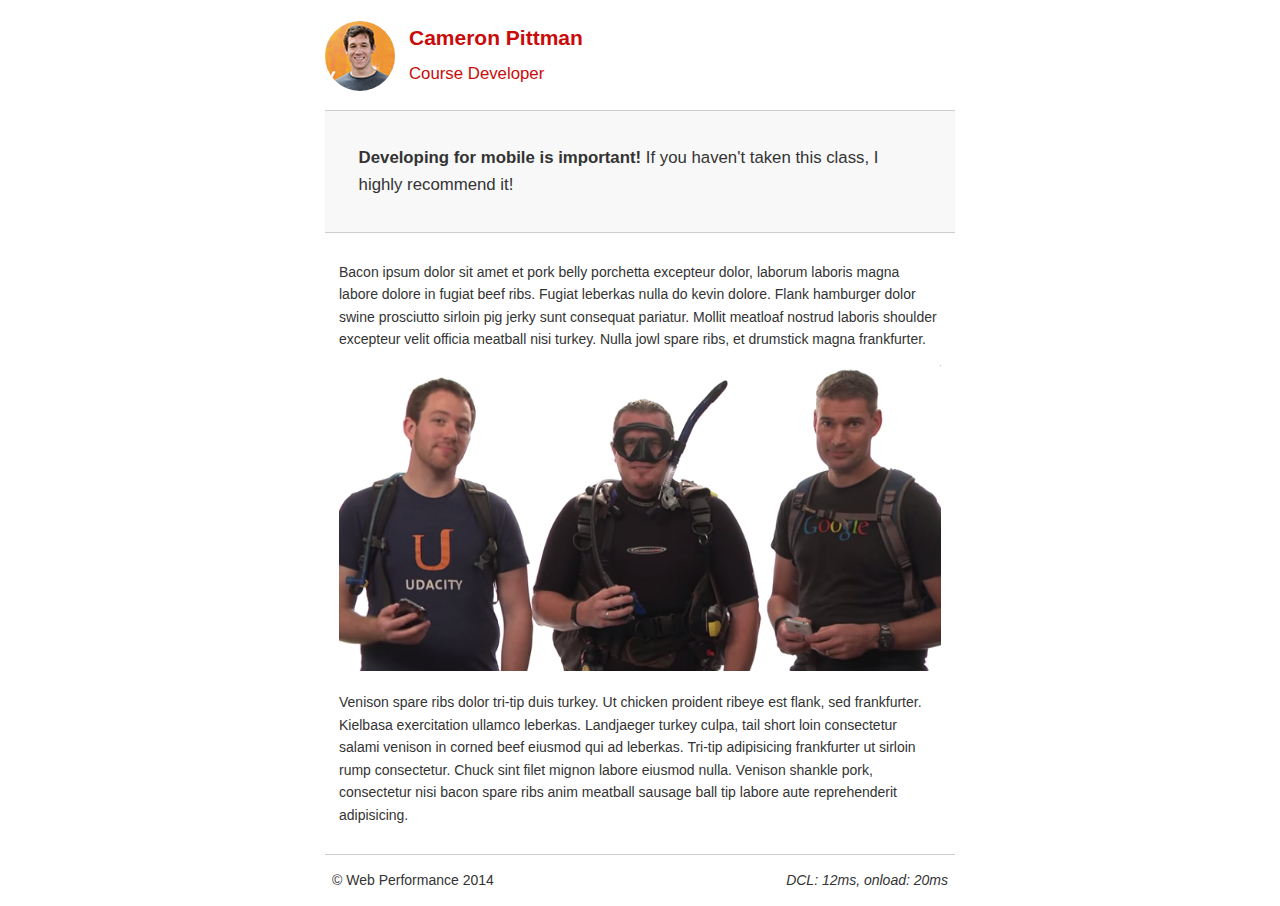
<file: project-mobile.html>
<!DOCTYPE html>
<html lang="en">
  <head>
    <meta charset="utf-8">
    <meta name="viewport" content="width=device-width, initial-scale=1">
    <meta name="description" content=" FILL ME IN ">
    <meta name="author" content=" FILL ME IN ">
    <title>Cameron Pitman: Portfolio</title>

    <!-- Hmm, what is the impact of web fonts on speed? Measure it... -->
    <!-- <link href="//fonts.googleapis.com/css?family=Open+Sans:400,700" rel="stylesheet"> -->

    <link href="css/style.css" rel="stylesheet">
    <link href="css/print.css" rel="stylesheet">

    <script>
      (function(w,g){w['GoogleAnalyticsObject']=g;
      w[g]=w[g]||function(){(w[g].q=w[g].q||[]).push(arguments)};w[g].l=1*new Date();})(window,'ga');

      // TODO: replace with your Google Analytics profile ID.
      ga('create', 'UA-XXXX-Y');
      ga('send', 'pageview');
    </script>
    <script src="http://www.google-analytics.com/analytics.js"></script>
    <script async src="js/perfmatters.js"></script>
  </head>

  <body>
    <header>
      <a href="/"><img src="img/profilepic.jpg"></a>
      <p>Cameron Pittman<br><span>Course Developer</span></p>
    </header>

    <div class="container">
      <div class="hero">
        <strong>Developing for mobile is important!</strong> If you haven't taken this class, I highly recommend it!
      </div>

      <div class="content">
        
        <p>Bacon ipsum dolor sit amet et pork belly porchetta excepteur dolor, laborum laboris magna labore dolore in fugiat beef ribs. Fugiat leberkas nulla do kevin dolore. Flank hamburger dolor swine prosciutto sirloin pig jerky sunt consequat pariatur. Mollit meatloaf nostrud laboris shoulder excepteur velit officia meatball nisi turkey. Nulla jowl spare ribs, et drumstick magna frankfurter.</p>

        <img src="img/mobilewebdev.jpg">

        <p>Venison spare ribs dolor tri-tip duis turkey. Ut chicken proident ribeye est flank, sed frankfurter. Kielbasa exercitation ullamco leberkas. Landjaeger turkey culpa, tail short loin consectetur salami venison in corned beef eiusmod qui ad leberkas. Tri-tip adipisicing frankfurter ut sirloin rump consectetur. Chuck sint filet mignon labore eiusmod nulla. Venison shankle pork, consectetur nisi bacon spare ribs anim meatball sausage ball tip labore aute reprehenderit adipisicing.</p>

    </div>

    <footer>
      <p>&copy; Web Performance 2014 <span id="crp-stats"></span></p>
    </footer>
  </body>
</html>
</file>
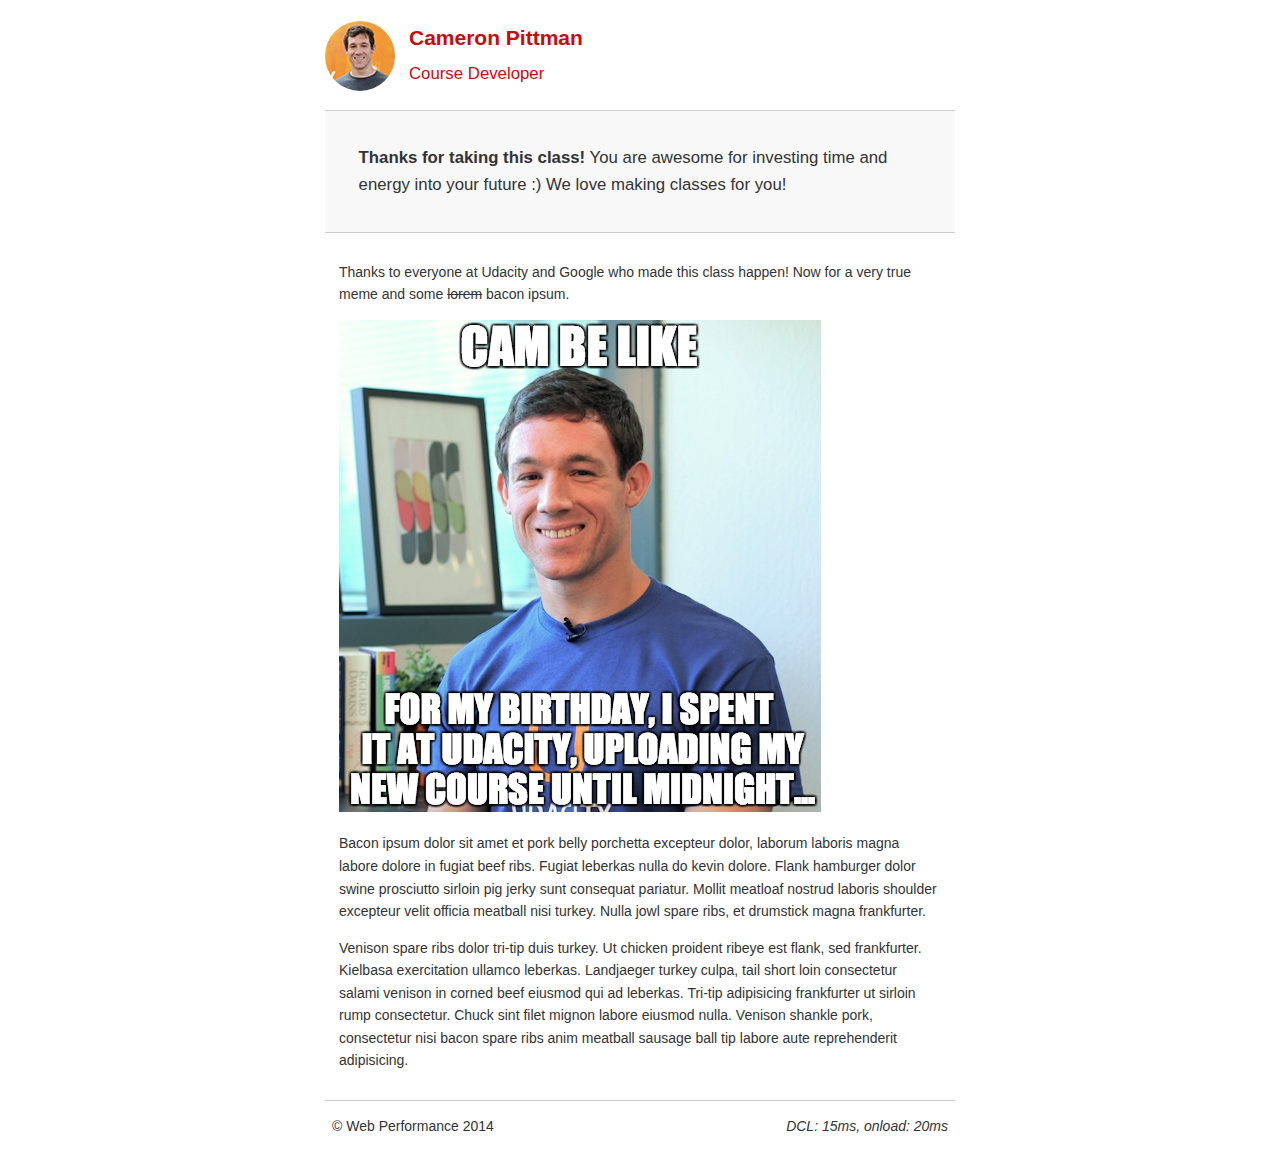
<file: project-webperf.html>
<!DOCTYPE html>
<html lang="en">
  <head>
    <meta charset="utf-8">
    <meta name="viewport" content="width=device-width, initial-scale=1">
    <meta name="description" content=" FILL ME IN ">
    <meta name="author" content=" FILL ME IN ">
    <title>Cameron Pitman: Portfolio</title>

    <!-- Hmm, what is the impact of web fonts on speed? Measure it... -->
    <!-- <link href="//fonts.googleapis.com/css?family=Open+Sans:400,700" rel="stylesheet"> -->

    <link href="css/style.css" rel="stylesheet">
    <link href="css/print.css" rel="stylesheet">

    <script>
      (function(w,g){w['GoogleAnalyticsObject']=g;
      w[g]=w[g]||function(){(w[g].q=w[g].q||[]).push(arguments)};w[g].l=1*new Date();})(window,'ga');

      // TODO: replace with your Google Analytics profile ID.
      ga('create', 'UA-XXXX-Y');
      ga('send', 'pageview');
    </script>
    <script src="http://www.google-analytics.com/analytics.js"></script>
    <script async src="js/perfmatters.js"></script>
  </head>

  <body>
    <header>
      <a href="/"><img src="img/profilepic.jpg"></a>
      <p>Cameron Pittman<br><span>Course Developer</span></p>
    </header>

    <div class="container">
      <div class="hero">
        <strong>Thanks for taking this class!</strong> You are awesome for investing time and energy into your future :) We love making classes for you!
      </div>

      <div class="content">
        
        <p>Thanks to everyone at Udacity and Google who made this class happen! Now for a very true meme and some <strike>lorem</strike> bacon ipsum.</p>

        <img src="img/cam_be_like.jpg">

        <p>Bacon ipsum dolor sit amet et pork belly porchetta excepteur dolor, laborum laboris magna labore dolore in fugiat beef ribs. Fugiat leberkas nulla do kevin dolore. Flank hamburger dolor swine prosciutto sirloin pig jerky sunt consequat pariatur. Mollit meatloaf nostrud laboris shoulder excepteur velit officia meatball nisi turkey. Nulla jowl spare ribs, et drumstick magna frankfurter.</p>

        <p>Venison spare ribs dolor tri-tip duis turkey. Ut chicken proident ribeye est flank, sed frankfurter. Kielbasa exercitation ullamco leberkas. Landjaeger turkey culpa, tail short loin consectetur salami venison in corned beef eiusmod qui ad leberkas. Tri-tip adipisicing frankfurter ut sirloin rump consectetur. Chuck sint filet mignon labore eiusmod nulla. Venison shankle pork, consectetur nisi bacon spare ribs anim meatball sausage ball tip labore aute reprehenderit adipisicing.</p>

    </div>

    <footer>
      <p>&copy; Web Performance 2014 <span id="crp-stats"></span></p>
    </footer>
  </body>
</html>
</file>
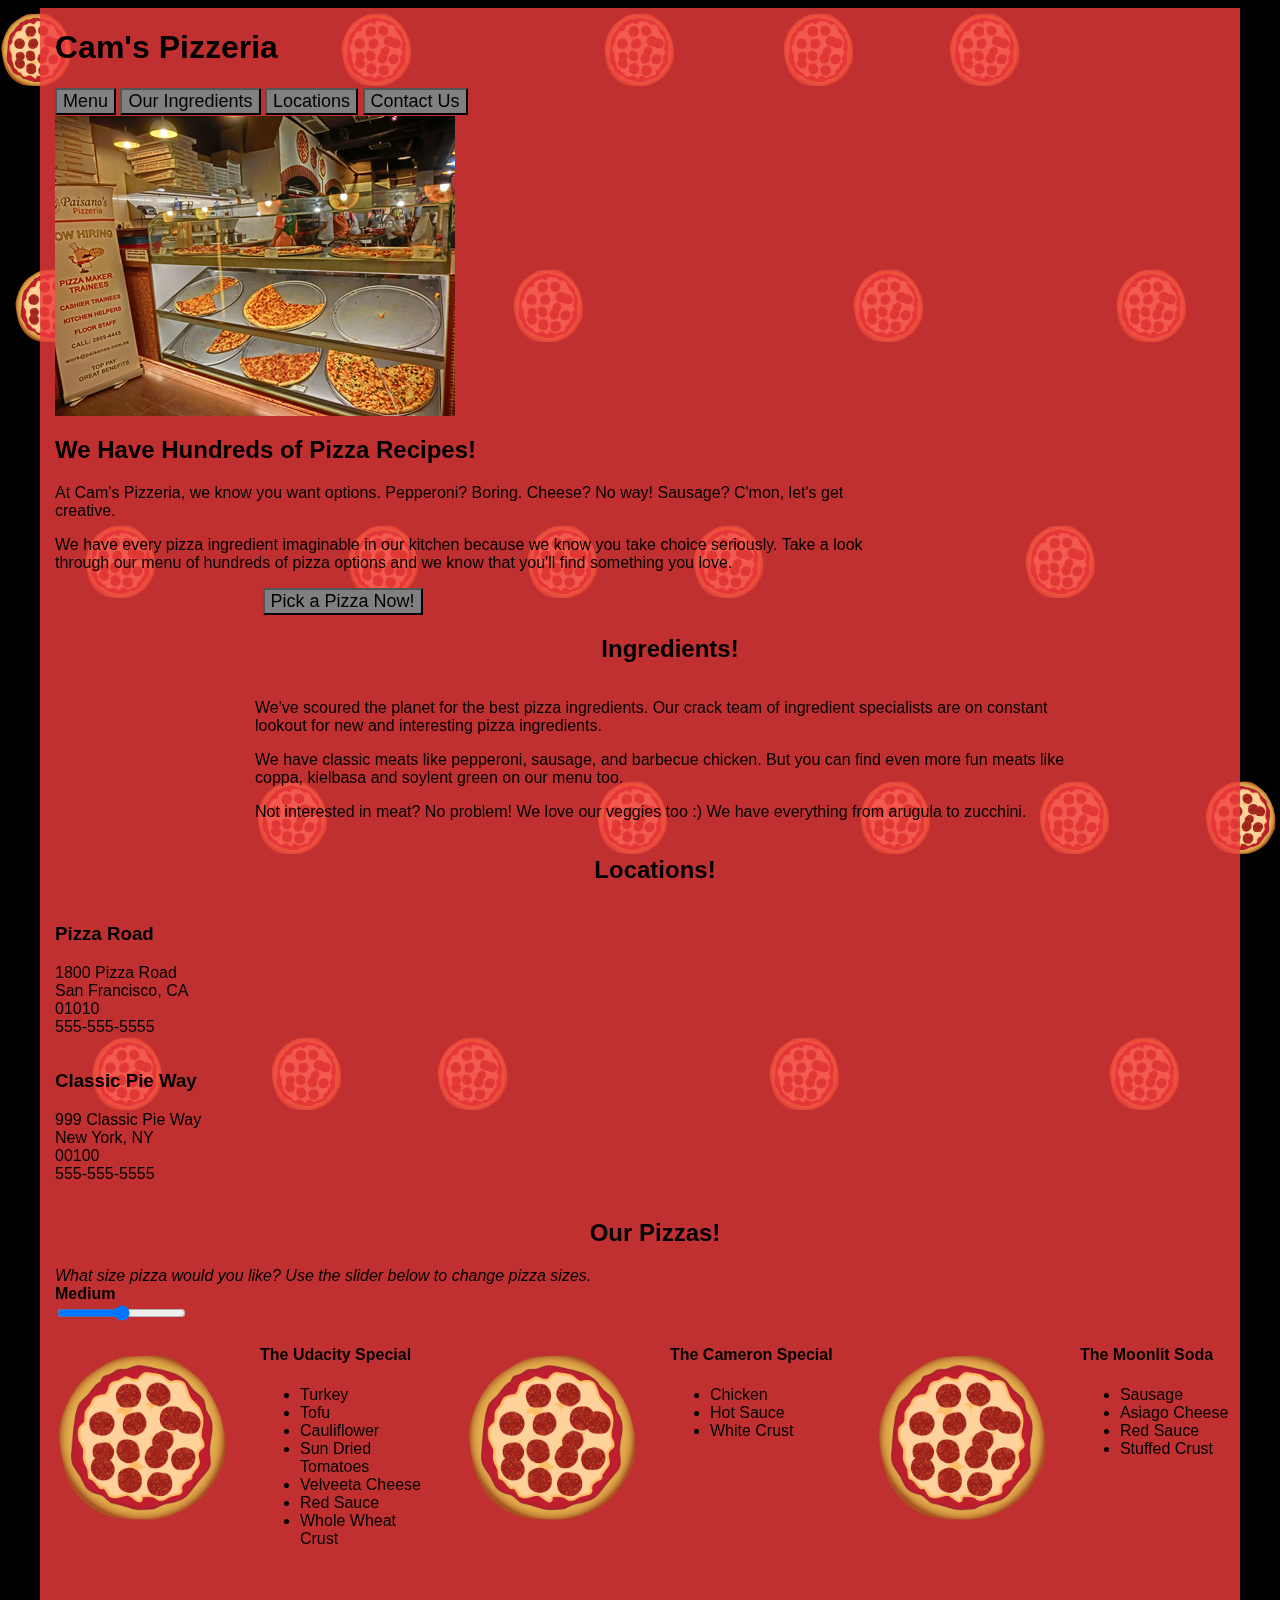
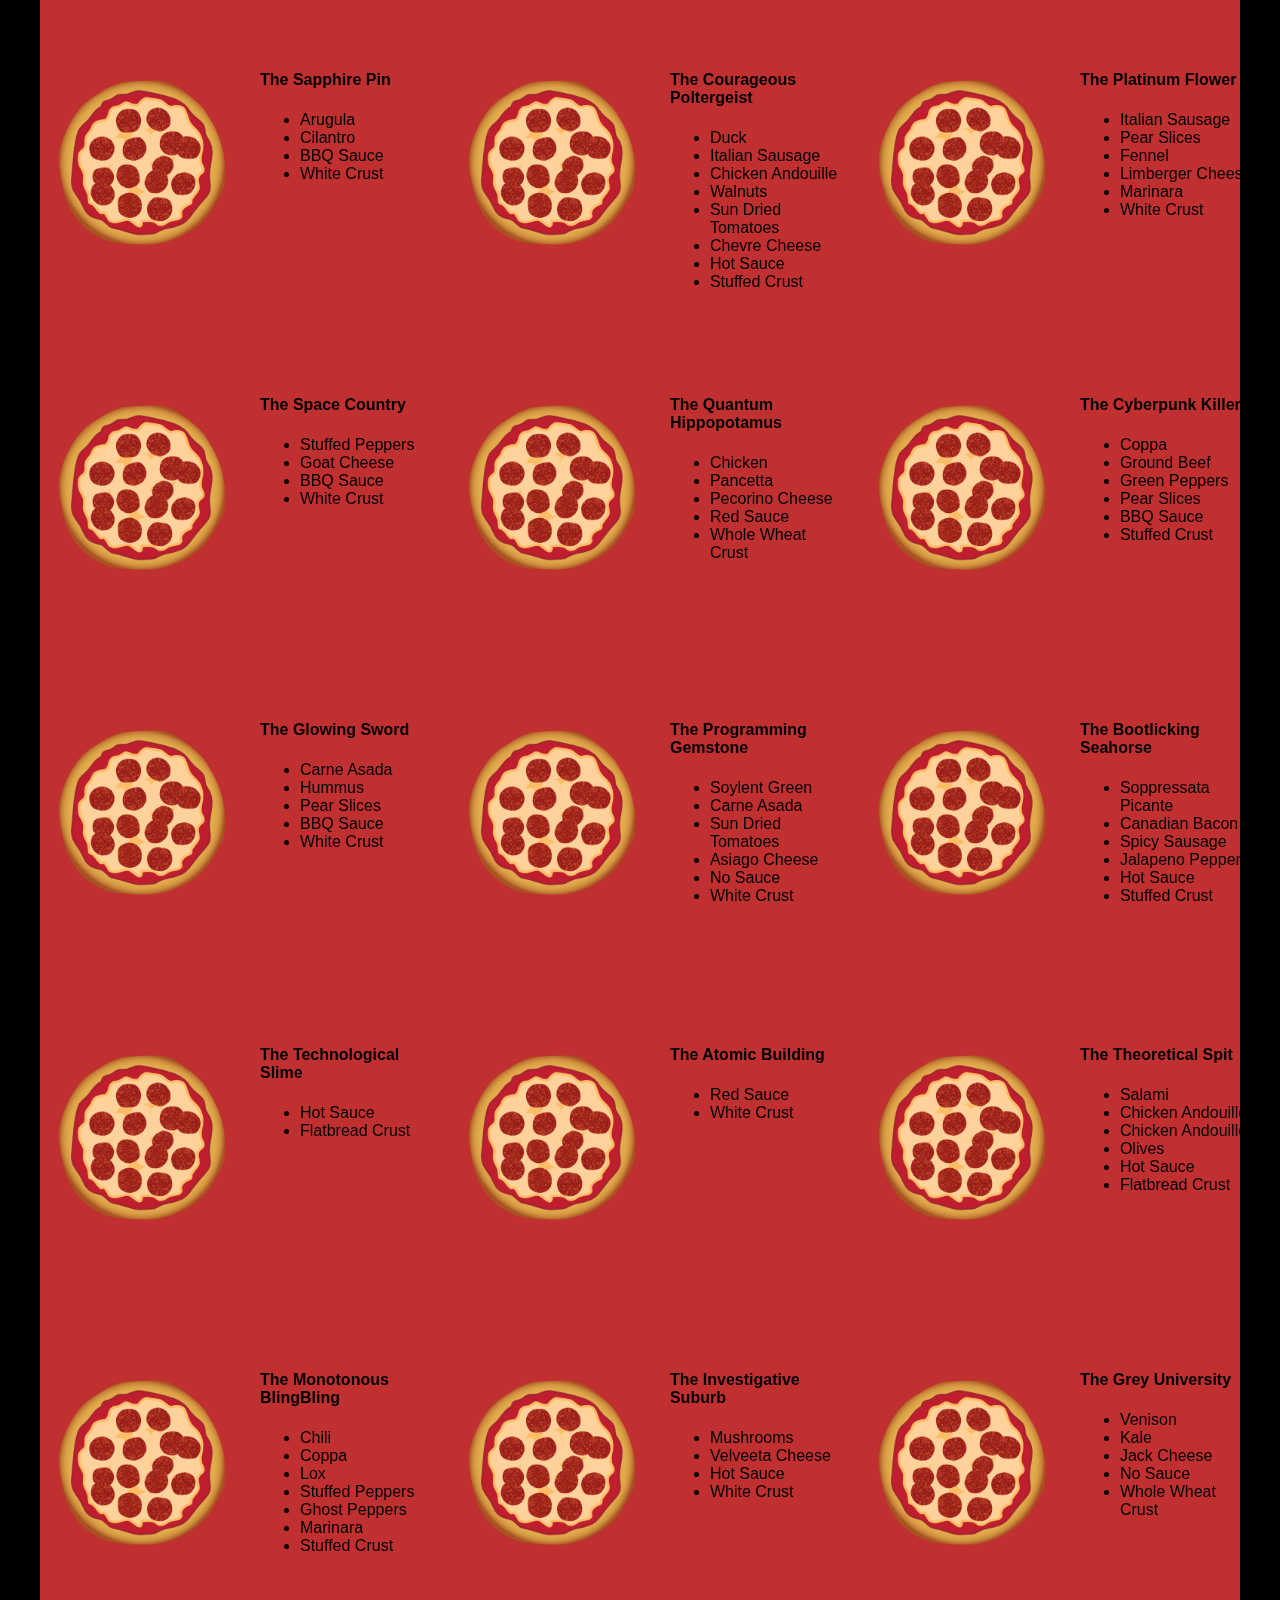
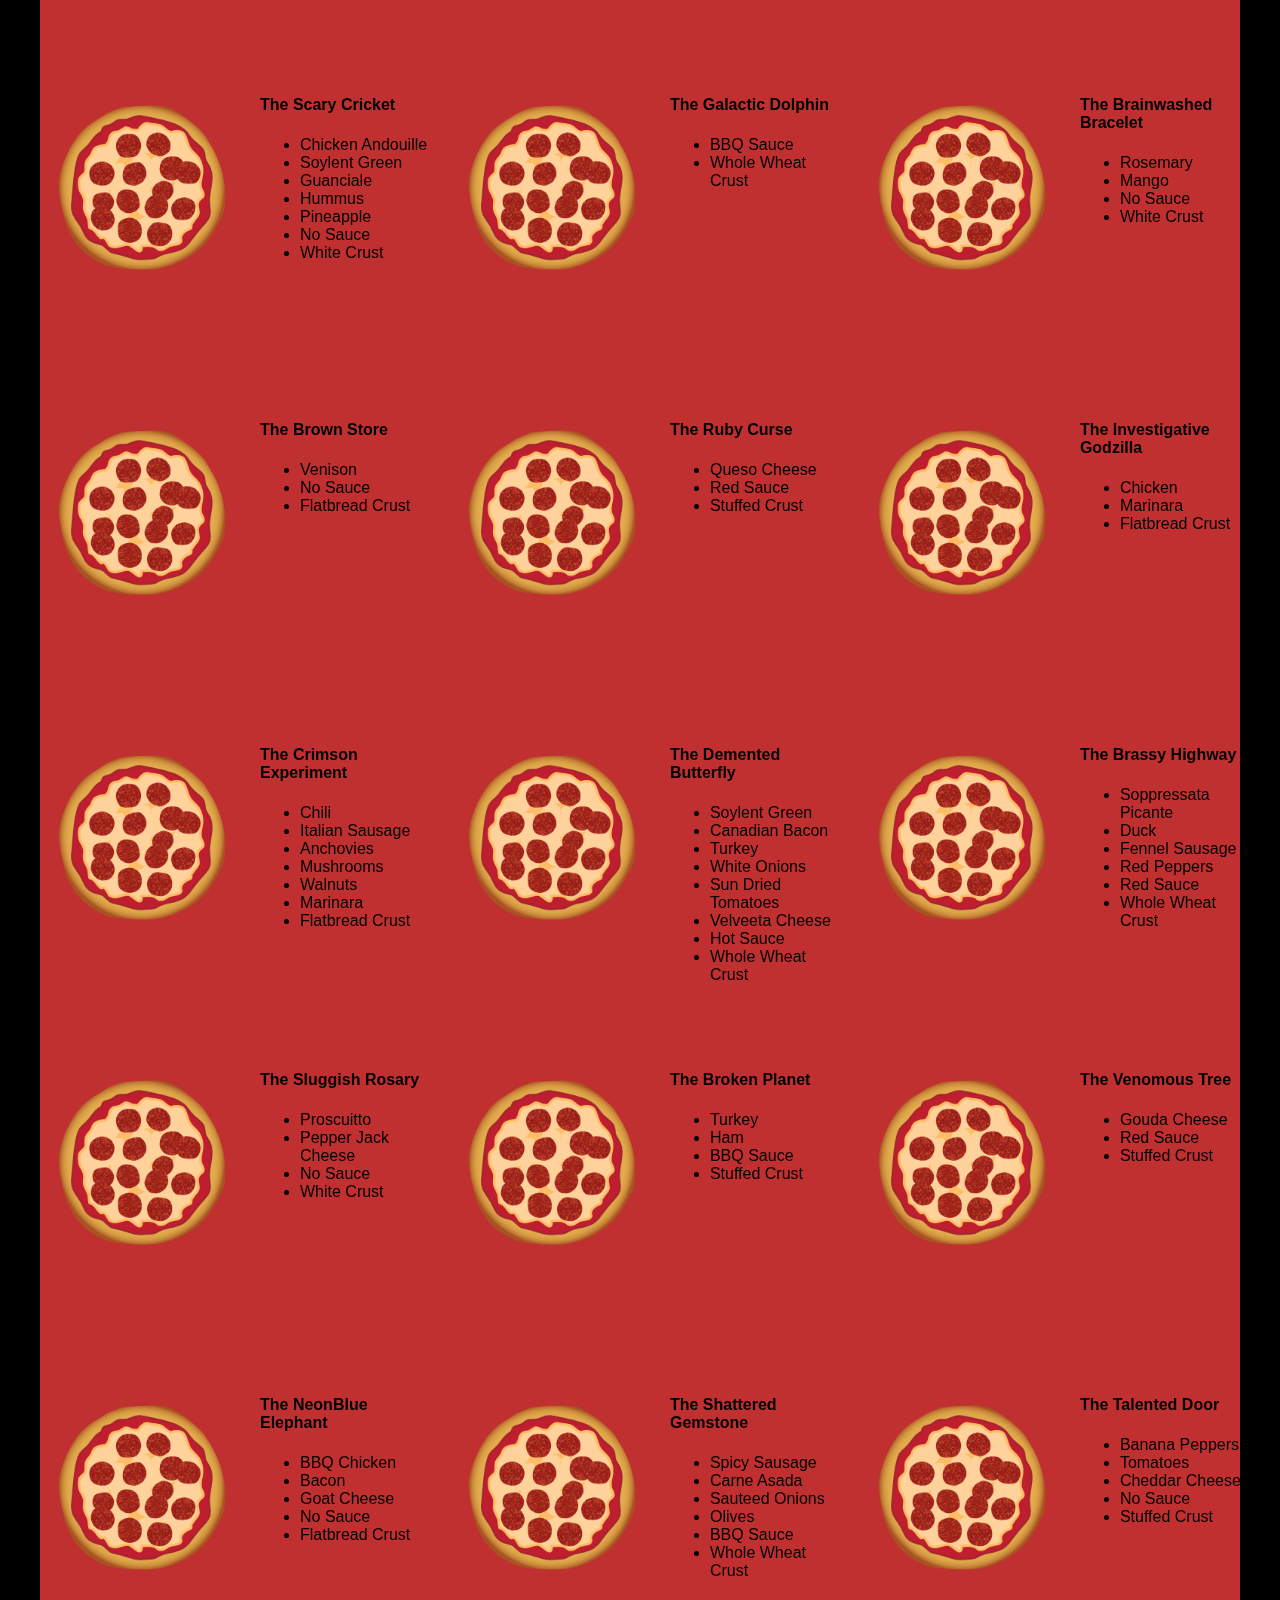
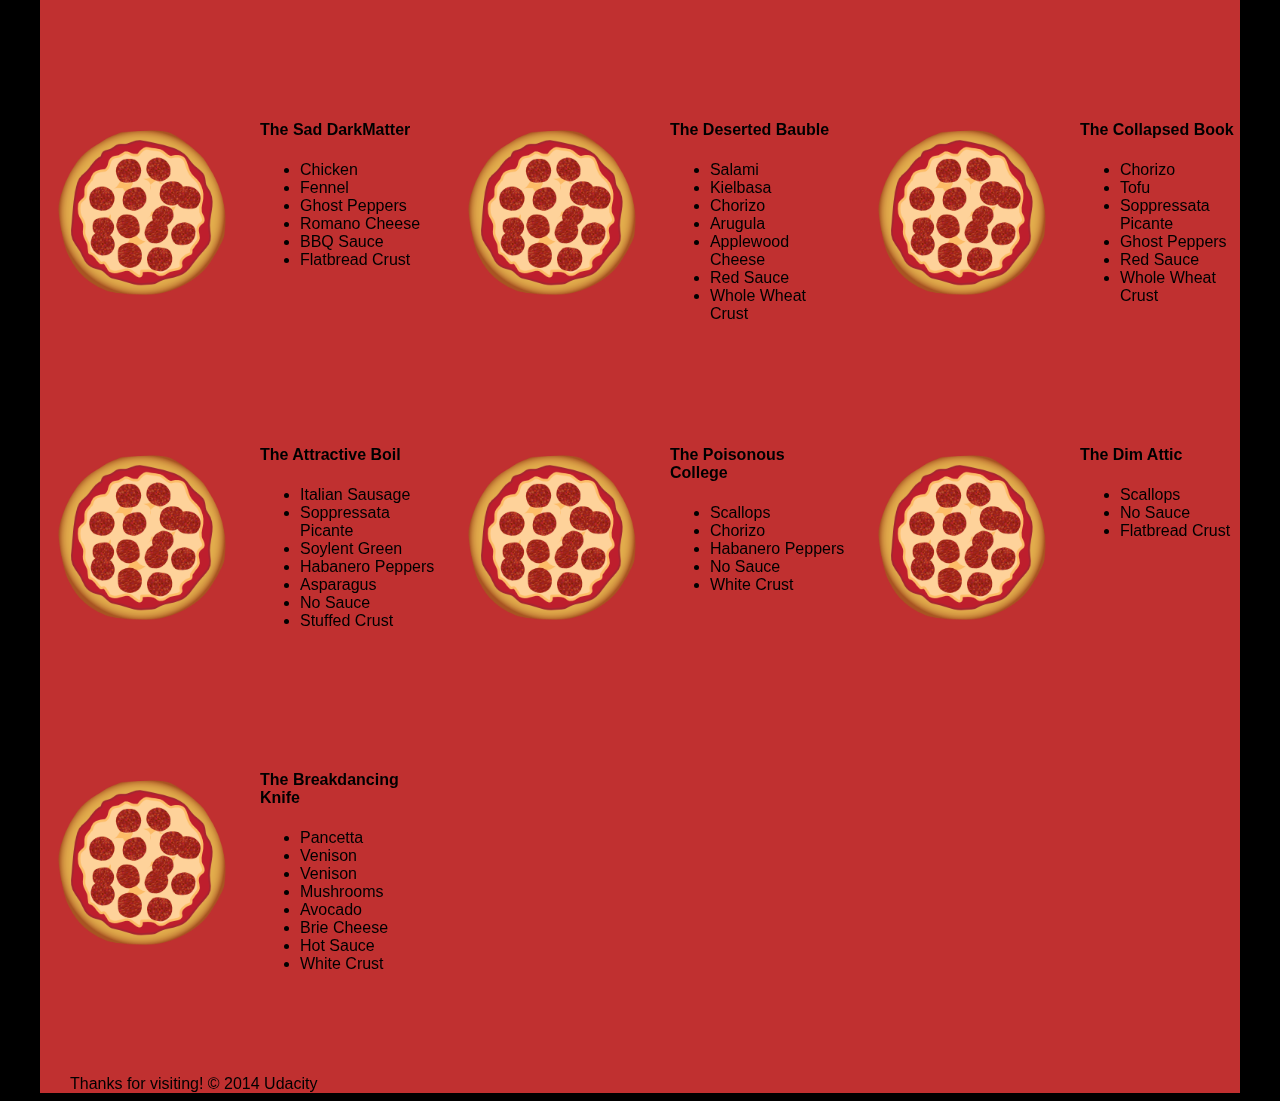
<file: views/pizza.html>
<!DOCTYPE HTML><html><head> <!--<link rel="stylesheet" href="css/style.css"> <link rel="stylesheet" href="css/bootstrap-grid.css">--> <style>body { font-family: "Trebuchet MS", Helvetica, sans-serif; background: black;}input { background: grey; font-size: 18px;}form { display: inline-block;}.centered { text-align: center;}#pizzaSize { font-weight: 800;}.mover { position: fixed; width: 256px; z-index: -1; -webkit-backface-visibility: hidden; -webkit-perspective: 1000;}.randomPizzaContainer { float: left; display: flex;}.randomPizzaContainer:after { content: ""; display: table; clear:both;} .container { background-color: rgba(240, 60, 60, 0.8);}/*! * Bootstrap v3.2.0 (http://getbootstrap.com) * Copyright 2011-2014 Twitter, Inc. * Licensed under MIT (https://github.com/twbs/bootstrap/blob/master/LICENSE) *//*! * Generated using the Bootstrap Customizer (http://getbootstrap.com/customize/?id=6b5a4e476fec98c1638f) * Config saved to config.json and https://gist.github.com/6b5a4e476fec98c1638f *//*! normalize.css v3.0.1 | MIT License | git.io/normalize */img { vertical-align: middle;}.img-responsive { display: block; width: 100% \9; max-width: 100%; height: auto;}.img-rounded { border-radius: 6px;}.img-thumbnail { padding: 4px; line-height: 1.42857143; background-color: #ffffff; border: 1px solid #dddddd; border-radius: 4px; -webkit-transition: all 0.2s ease-in-out; -o-transition: all 0.2s ease-in-out; transition: all 0.2s ease-in-out; display: inline-block; width: 100% \9; max-width: 100%; height: auto;}.img-circle { border-radius: 50%;}hr { margin-top: 20px; margin-bottom: 20px; border: 0; border-top: 1px solid #eeeeee;}.sr-only { position: absolute; width: 1px; height: 1px; margin: -1px; padding: 0; overflow: hidden; clip: rect(0, 0, 0, 0); border: 0;}.sr-only-focusable:active,.sr-only-focusable:focus { position: static; width: auto; height: auto; margin: 0; overflow: visible; clip: auto;}.container { margin-right: auto; margin-left: auto; padding-left: 15px; padding-right: 15px;}@media (min-width: 768px) { .container { width: 750px; }}@media (min-width: 992px) { .container { width: 970px; }}@media (min-width: 1200px) { .container { width: 1170px; }}.container-fluid { margin-right: auto; margin-left: auto; padding-left: 15px; padding-right: 15px;}.row { margin-left: -15px; margin-right: -15px;}.col-xs-1, .col-sm-1, .col-md-1, .col-lg-1, .col-xs-2, .col-sm-2, .col-md-2, .col-lg-2, .col-xs-3, .col-sm-3, .col-md-3, .col-lg-3, .col-xs-4, .col-sm-4, .col-md-4, .col-lg-4, .col-xs-5, .col-sm-5, .col-md-5, .col-lg-5, .col-xs-6, .col-sm-6, .col-md-6, .col-lg-6, .col-xs-7, .col-sm-7, .col-md-7, .col-lg-7, .col-xs-8, .col-sm-8, .col-md-8, .col-lg-8, .col-xs-9, .col-sm-9, .col-md-9, .col-lg-9, .col-xs-10, .col-sm-10, .col-md-10, .col-lg-10, .col-xs-11, .col-sm-11, .col-md-11, .col-lg-11, .col-xs-12, .col-sm-12, .col-md-12, .col-lg-12 { position: relative; min-height: 1px; padding-left: 15px; padding-right: 15px;}.col-xs-1, .col-xs-2, .col-xs-3, .col-xs-4, .col-xs-5, .col-xs-6, .col-xs-7, .col-xs-8, .col-xs-9, .col-xs-10, .col-xs-11, .col-xs-12 { float: left;}.col-xs-12 { width: 100%;}.col-xs-11 { width: 91.66666667%;}.col-xs-10 { width: 83.33333333%;}.col-xs-9 { width: 75%;}.col-xs-8 { width: 66.66666667%;}.col-xs-7 { width: 58.33333333%;}.col-xs-6 { width: 50%;}.col-xs-5 { width: 41.66666667%;}.col-xs-4 { width: 33.33333333%;}.col-xs-3 { width: 25%;}.col-xs-2 { width: 16.66666667%;}.col-xs-1 { width: 8.33333333%;}.col-xs-pull-12 { right: 100%;}.col-xs-pull-11 { right: 91.66666667%;}.col-xs-pull-10 { right: 83.33333333%;}.col-xs-pull-9 { right: 75%;}.col-xs-pull-8 { right: 66.66666667%;}.col-xs-pull-7 { right: 58.33333333%;}.col-xs-pull-6 { right: 50%;}.col-xs-pull-5 { right: 41.66666667%;}.col-xs-pull-4 { right: 33.33333333%;}.col-xs-pull-3 { right: 25%;}.col-xs-pull-2 { right: 16.66666667%;}.col-xs-pull-1 { right: 8.33333333%;}.col-xs-pull-0 { right: auto;}.col-xs-push-12 { left: 100%;}.col-xs-push-11 { left: 91.66666667%;}.col-xs-push-10 { left: 83.33333333%;}.col-xs-push-9 { left: 75%;}.col-xs-push-8 { left: 66.66666667%;}.col-xs-push-7 { left: 58.33333333%;}.col-xs-push-6 { left: 50%;}.col-xs-push-5 { left: 41.66666667%;}.col-xs-push-4 { left: 33.33333333%;}.col-xs-push-3 { left: 25%;}.col-xs-push-2 { left: 16.66666667%;}.col-xs-push-1 { left: 8.33333333%;}.col-xs-push-0 { left: auto;}.col-xs-offset-12 { margin-left: 100%;}.col-xs-offset-11 { margin-left: 91.66666667%;}.col-xs-offset-10 { margin-left: 83.33333333%;}.col-xs-offset-9 { margin-left: 75%;}.col-xs-offset-8 { margin-left: 66.66666667%;}.col-xs-offset-7 { margin-left: 58.33333333%;}.col-xs-offset-6 { margin-left: 50%;}.col-xs-offset-5 { margin-left: 41.66666667%;}.col-xs-offset-4 { margin-left: 33.33333333%;}.col-xs-offset-3 { margin-left: 25%;}.col-xs-offset-2 { margin-left: 16.66666667%;}.col-xs-offset-1 { margin-left: 8.33333333%;}.col-xs-offset-0 { margin-left: 0%;}@media (min-width: 768px) { .col-sm-1, .col-sm-2, .col-sm-3, .col-sm-4, .col-sm-5, .col-sm-6, .col-sm-7, .col-sm-8, .col-sm-9, .col-sm-10, .col-sm-11, .col-sm-12 { float: left; } .col-sm-12 { width: 100%; } .col-sm-11 { width: 91.66666667%; } .col-sm-10 { width: 83.33333333%; } .col-sm-9 { width: 75%; } .col-sm-8 { width: 66.66666667%; } .col-sm-7 { width: 58.33333333%; } .col-sm-6 { width: 50%; } .col-sm-5 { width: 41.66666667%; } .col-sm-4 { width: 33.33333333%; } .col-sm-3 { width: 25%; } .col-sm-2 { width: 16.66666667%; } .col-sm-1 { width: 8.33333333%; } .col-sm-pull-12 { right: 100%; } .col-sm-pull-11 { right: 91.66666667%; } .col-sm-pull-10 { right: 83.33333333%; } .col-sm-pull-9 { right: 75%; } .col-sm-pull-8 { right: 66.66666667%; } .col-sm-pull-7 { right: 58.33333333%; } .col-sm-pull-6 { right: 50%; } .col-sm-pull-5 { right: 41.66666667%; } .col-sm-pull-4 { right: 33.33333333%; } .col-sm-pull-3 { right: 25%; } .col-sm-pull-2 { right: 16.66666667%; } .col-sm-pull-1 { right: 8.33333333%; } .col-sm-pull-0 { right: auto; } .col-sm-push-12 { left: 100%; } .col-sm-push-11 { left: 91.66666667%; } .col-sm-push-10 { left: 83.33333333%; } .col-sm-push-9 { left: 75%; } .col-sm-push-8 { left: 66.66666667%; } .col-sm-push-7 { left: 58.33333333%; } .col-sm-push-6 { left: 50%; } .col-sm-push-5 { left: 41.66666667%; } .col-sm-push-4 { left: 33.33333333%; } .col-sm-push-3 { left: 25%; } .col-sm-push-2 { left: 16.66666667%; } .col-sm-push-1 { left: 8.33333333%; } .col-sm-push-0 { left: auto; } .col-sm-offset-12 { margin-left: 100%; } .col-sm-offset-11 { margin-left: 91.66666667%; } .col-sm-offset-10 { margin-left: 83.33333333%; } .col-sm-offset-9 { margin-left: 75%; } .col-sm-offset-8 { margin-left: 66.66666667%; } .col-sm-offset-7 { margin-left: 58.33333333%; } .col-sm-offset-6 { margin-left: 50%; } .col-sm-offset-5 { margin-left: 41.66666667%; } .col-sm-offset-4 { margin-left: 33.33333333%; } .col-sm-offset-3 { margin-left: 25%; } .col-sm-offset-2 { margin-left: 16.66666667%; } .col-sm-offset-1 { margin-left: 8.33333333%; } .col-sm-offset-0 { margin-left: 0%; }}@media (min-width: 992px) { .col-md-1, .col-md-2, .col-md-3, .col-md-4, .col-md-5, .col-md-6, .col-md-7, .col-md-8, .col-md-9, .col-md-10, .col-md-11, .col-md-12 { float: left; } .col-md-12 { width: 100%; } .col-md-11 { width: 91.66666667%; } .col-md-10 { width: 83.33333333%; } .col-md-9 { width: 75%; } .col-md-8 { width: 66.66666667%; } .col-md-7 { width: 58.33333333%; } .col-md-6 { width: 50%; } .col-md-5 { width: 41.66666667%; } .col-md-4 { width: 33.33333333%; } .col-md-3 { width: 25%; } .col-md-2 { width: 16.66666667%; } .col-md-1 { width: 8.33333333%; } .col-md-pull-12 { right: 100%; } .col-md-pull-11 { right: 91.66666667%; } .col-md-pull-10 { right: 83.33333333%; } .col-md-pull-9 { right: 75%; } .col-md-pull-8 { right: 66.66666667%; } .col-md-pull-7 { right: 58.33333333%; } .col-md-pull-6 { right: 50%; } .col-md-pull-5 { right: 41.66666667%; } .col-md-pull-4 { right: 33.33333333%; } .col-md-pull-3 { right: 25%; } .col-md-pull-2 { right: 16.66666667%; } .col-md-pull-1 { right: 8.33333333%; } .col-md-pull-0 { right: auto; } .col-md-push-12 { left: 100%; } .col-md-push-11 { left: 91.66666667%; } .col-md-push-10 { left: 83.33333333%; } .col-md-push-9 { left: 75%; } .col-md-push-8 { left: 66.66666667%; } .col-md-push-7 { left: 58.33333333%; } .col-md-push-6 { left: 50%; } .col-md-push-5 { left: 41.66666667%; } .col-md-push-4 { left: 33.33333333%; } .col-md-push-3 { left: 25%; } .col-md-push-2 { left: 16.66666667%; } .col-md-push-1 { left: 8.33333333%; } .col-md-push-0 { left: auto; } .col-md-offset-12 { margin-left: 100%; } .col-md-offset-11 { margin-left: 91.66666667%; } .col-md-offset-10 { margin-left: 83.33333333%; } .col-md-offset-9 { margin-left: 75%; } .col-md-offset-8 { margin-left: 66.66666667%; } .col-md-offset-7 { margin-left: 58.33333333%; } .col-md-offset-6 { margin-left: 50%; } .col-md-offset-5 { margin-left: 41.66666667%; } .col-md-offset-4 { margin-left: 33.33333333%; } .col-md-offset-3 { margin-left: 25%; } .col-md-offset-2 { margin-left: 16.66666667%; } .col-md-offset-1 { margin-left: 8.33333333%; } .col-md-offset-0 { margin-left: 0%; }}@media (min-width: 1200px) { .col-lg-1, .col-lg-2, .col-lg-3, .col-lg-4, .col-lg-5, .col-lg-6, .col-lg-7, .col-lg-8, .col-lg-9, .col-lg-10, .col-lg-11, .col-lg-12 { float: left; } .col-lg-12 { width: 100%; } .col-lg-11 { width: 91.66666667%; } .col-lg-10 { width: 83.33333333%; } .col-lg-9 { width: 75%; } .col-lg-8 { width: 66.66666667%; } .col-lg-7 { width: 58.33333333%; } .col-lg-6 { width: 50%; } .col-lg-5 { width: 41.66666667%; } .col-lg-4 { width: 33.33333333%; } .col-lg-3 { width: 25%; } .col-lg-2 { width: 16.66666667%; } .col-lg-1 { width: 8.33333333%; } .col-lg-pull-12 { right: 100%; } .col-lg-pull-11 { right: 91.66666667%; } .col-lg-pull-10 { right: 83.33333333%; } .col-lg-pull-9 { right: 75%; } .col-lg-pull-8 { right: 66.66666667%; } .col-lg-pull-7 { right: 58.33333333%; } .col-lg-pull-6 { right: 50%; } .col-lg-pull-5 { right: 41.66666667%; } .col-lg-pull-4 { right: 33.33333333%; } .col-lg-pull-3 { right: 25%; } .col-lg-pull-2 { right: 16.66666667%; } .col-lg-pull-1 { right: 8.33333333%; } .col-lg-pull-0 { right: auto; } .col-lg-push-12 { left: 100%; } .col-lg-push-11 { left: 91.66666667%; } .col-lg-push-10 { left: 83.33333333%; } .col-lg-push-9 { left: 75%; } .col-lg-push-8 { left: 66.66666667%; } .col-lg-push-7 { left: 58.33333333%; } .col-lg-push-6 { left: 50%; } .col-lg-push-5 { left: 41.66666667%; } .col-lg-push-4 { left: 33.33333333%; } .col-lg-push-3 { left: 25%; } .col-lg-push-2 { left: 16.66666667%; } .col-lg-push-1 { left: 8.33333333%; } .col-lg-push-0 { left: auto; } .col-lg-offset-12 { margin-left: 100%; } .col-lg-offset-11 { margin-left: 91.66666667%; } .col-lg-offset-10 { margin-left: 83.33333333%; } .col-lg-offset-9 { margin-left: 75%; } .col-lg-offset-8 { margin-left: 66.66666667%; } .col-lg-offset-7 { margin-left: 58.33333333%; } .col-lg-offset-6 { margin-left: 50%; } .col-lg-offset-5 { margin-left: 41.66666667%; } .col-lg-offset-4 { margin-left: 33.33333333%; } .col-lg-offset-3 { margin-left: 25%; } .col-lg-offset-2 { margin-left: 16.66666667%; } .col-lg-offset-1 { margin-left: 8.33333333%; } .col-lg-offset-0 { margin-left: 0%; }}.clearfix:before,.clearfix:after,.container:before,.container:after,.container-fluid:before,.container-fluid:after,.row:before,.row:after { content: " "; display: table;}.clearfix:after,.container:after,.container-fluid:after,.row:after { clear: both;}.center-block { display: block; margin-left: auto; margin-right: auto;}.pull-right { float: right !important;}.pull-left { float: left !important;}.hide { display: none !important;}.show { display: block !important;}.invisible { visibility: hidden;}.text-hide { font: 0/0 a; color: transparent; text-shadow: none; background-color: transparent; border: 0;}.hidden { display: none !important; visibility: hidden !important;}.affix { position: fixed; -webkit-transform: translate3d(0, 0, 0); transform: translate3d(0, 0, 0);} </style></head><body> <div class="container"> <div id="header" class="row"> <div class="col-md-6"> <div class="row"> <div class="col-md-12"> <h1>Cam's Pizzeria</h1> <div class="row"> <div id="menu" class="col-md-12"> <form action="#randomPizzas"> <input type="submit" value="Menu"> </form> <form action="#ingredients"> <input type="submit" value="Our Ingredients"> </form> <form action="#locations"> <input type="submit" value="Locations"> </form> <form action="#" onsubmit="alert('Thanks for clicking! This button doesn\'t do anything because this is a fake pizzeria :\)')"> <input type="submit" value="Contact Us"> </form> </div> </div> </div> </div> </div> <div id="movingPizzas1" class="col-md-6"> </div> </div> <div id="callToAction" class="row"> <div class="col-md-4"> <img src="images/pizzeria2.jpg" class="img-responsive"> <!-- Image credit to: http://commons.wikimedia.org/wiki/File:HK_TST_night_%E5%98%89%E8%98%AD%E9%81%93_Granville_Road_restaurant_Paisano's_Pizzeria_pizza_Dec-2013.JPG --> </div> <div class="col-md-8"> <div class="row"> <div class="col-md-12"> <h2>We Have Hundreds of Pizza Recipes!</h2> <p>At Cam's Pizzeria, we know you want options. Pepperoni? Boring. Cheese? No way! Sausage? C'mon, let's get creative.</p> <p>We have every pizza ingredient imaginable in our kitchen because we know you take choice seriously. Take a look through our menu of hundreds of pizza options and we know that you'll find something you love.</p> </div> </div> <div class="row"> <div class="col-md-6 col-md-push-3"> <form action="#randomPizzas"> <input type="submit" value="Pick a Pizza Now!"> </form> </div> </div> </div> </div> <div id="ingredients" class="row"> <div class="col-md-8 col-md-push-2"> <div class="row"> <div class="col-md-12 centered"> <h2>Ingredients!</h2> </div> </div> <div class="row"> <div class="col-md-12"> <p>We've scoured the planet for the best pizza ingredients. Our crack team of ingredient specialists are on constant lookout for new and interesting pizza ingredients.</p> <p>We have classic meats like pepperoni, sausage, and barbecue chicken. But you can find even more fun meats like coppa, kielbasa and soylent green on our menu too.</p> <p>Not interested in meat? No problem! We love our veggies too :) We have everything from arugula to zucchini.</p> </div> </div> </div> </div> <div id="locations" class="row"> <div class="col-md-12"> <h2 style="text-align: center">Locations!</h2> <div class="row"> <div class="col-md-6"> <h3>Pizza Road</h3> <p>1800 Pizza Road<br>San Francisco, CA<br>01010<br>555-555-5555</p> </div> <div class="col-md-6"> <h3>Classic Pie Way</h3> <p>999 Classic Pie Way<br>New York, NY<br>00100<br>555-555-5555</p> </div> </div> </div> </div> <div id="pizzaGenerator" class="row"> <div class="col-md-12"> <h2 style="text-align: center">Our Pizzas!</h2> <div class="row"> <div class="col-md-12"> <em>What size pizza would you like? Use the slider below to change pizza sizes.</em> </div> <div id="pizzaSize" class="col-md-6">Medium</div> <div class="col-md-12"> <input id="sizeSlider" type="range" min="1" max="3" value="2" step="1" onchange="resizePizzas(this.value)"></input> </div> </div> <div id="randomPizzas" class="row"> <div id="pizza0" class="randomPizzaContainer" style="width:33.33%;"> <div class="col-md-6"> <img src="images/pizza.png" class="img-responsive"> </div> <div class="col-md-6"> <h4>The Udacity Special</h4> <ul> <li>Turkey</li> <li>Tofu</li> <li>Cauliflower</li> <li>Sun Dried Tomatoes</li> <li>Velveeta Cheese</li> <li>Red Sauce</li> <li>Whole Wheat Crust</li> </ul> </div> </div> <div id="pizza1" class="randomPizzaContainer" style="width:33.33%;"> <div class="col-md-6"> <img src="images/pizza.png" class="img-responsive"> </div> <div class="col-md-6"> <h4>The Cameron Special</h4> <ul> <li>Chicken</li> <li>Hot Sauce</li> <li>White Crust</li> </ul> </div> </div> </div> </div> </div> <div id="footer" class="col-md-12">Thanks for visiting! &copy; 2014 Udacity</div> </div><script type="text/javascript" src="js/main.js" async></script>
<!--I inlined this portion of the main.js because the async tag was causing the js to run before the html it created was there-->
<script type="text/javascript">
var frame = 0;
function updatePositions() {
  frame++;
  window.performance.mark("mark_start_frame");

  var sTop = document.body.scrollTop / 1250;
  for (var i = 0; i < numberOfItems; i++) {
    var phase = Math.sin((sTop) + (i % 5));
    items[i].style.transform = 'translate3d(' + (100*phase) + 'px, 0, 0)';
  }
  //learned translate3d tip from @1198 on piazza
  // User Timing API to the rescue again. Seriously, it's worth learning.
  // Super easy to create custom metrics.
  window.performance.mark("mark_end_frame");
  window.performance.measure("measure_frame_duration", "mark_start_frame", "mark_end_frame");
  if (frame % 10 === 0) {
    var timesToUpdatePosition = window.performance.getEntriesByName("measure_frame_duration");
    logAverageFrame(timesToUpdatePosition);
  }
}

// runs updatePositions on scroll
window.addEventListener('scroll', updatePositions);

// Generates the sliding pizzas when the page loads.
document.addEventListener('DOMContentLoaded', function() {
  var cols = 8;
  var s = 256;
  for (var i = 0; i < 40; i++) {
    var elem = document.createElement('img');
    elem.className = 'mover';
    elem.src = "images/pizza.png";
    elem.style.height = "100px";
    elem.style.width = "73.333px";
    //set the initial, horizontal positions of the pizzas as recommended in piazza @1017
    elem.style.left = ((i % cols) * s) + 'px';
    elem.style.top = (Math.floor(i / cols) * s) + 'px';
    document.querySelector("#movingPizzas1").appendChild(elem);
  }
  //moved these to global scope here because they are not created
  //until the .mover class is loaded by the above code and 
  //it must be before updatePositions is called at the end
items = document.querySelectorAll('.mover');
numberOfItems = items.length;
  updatePositions();
});</script>
</body>

</html>
</file>
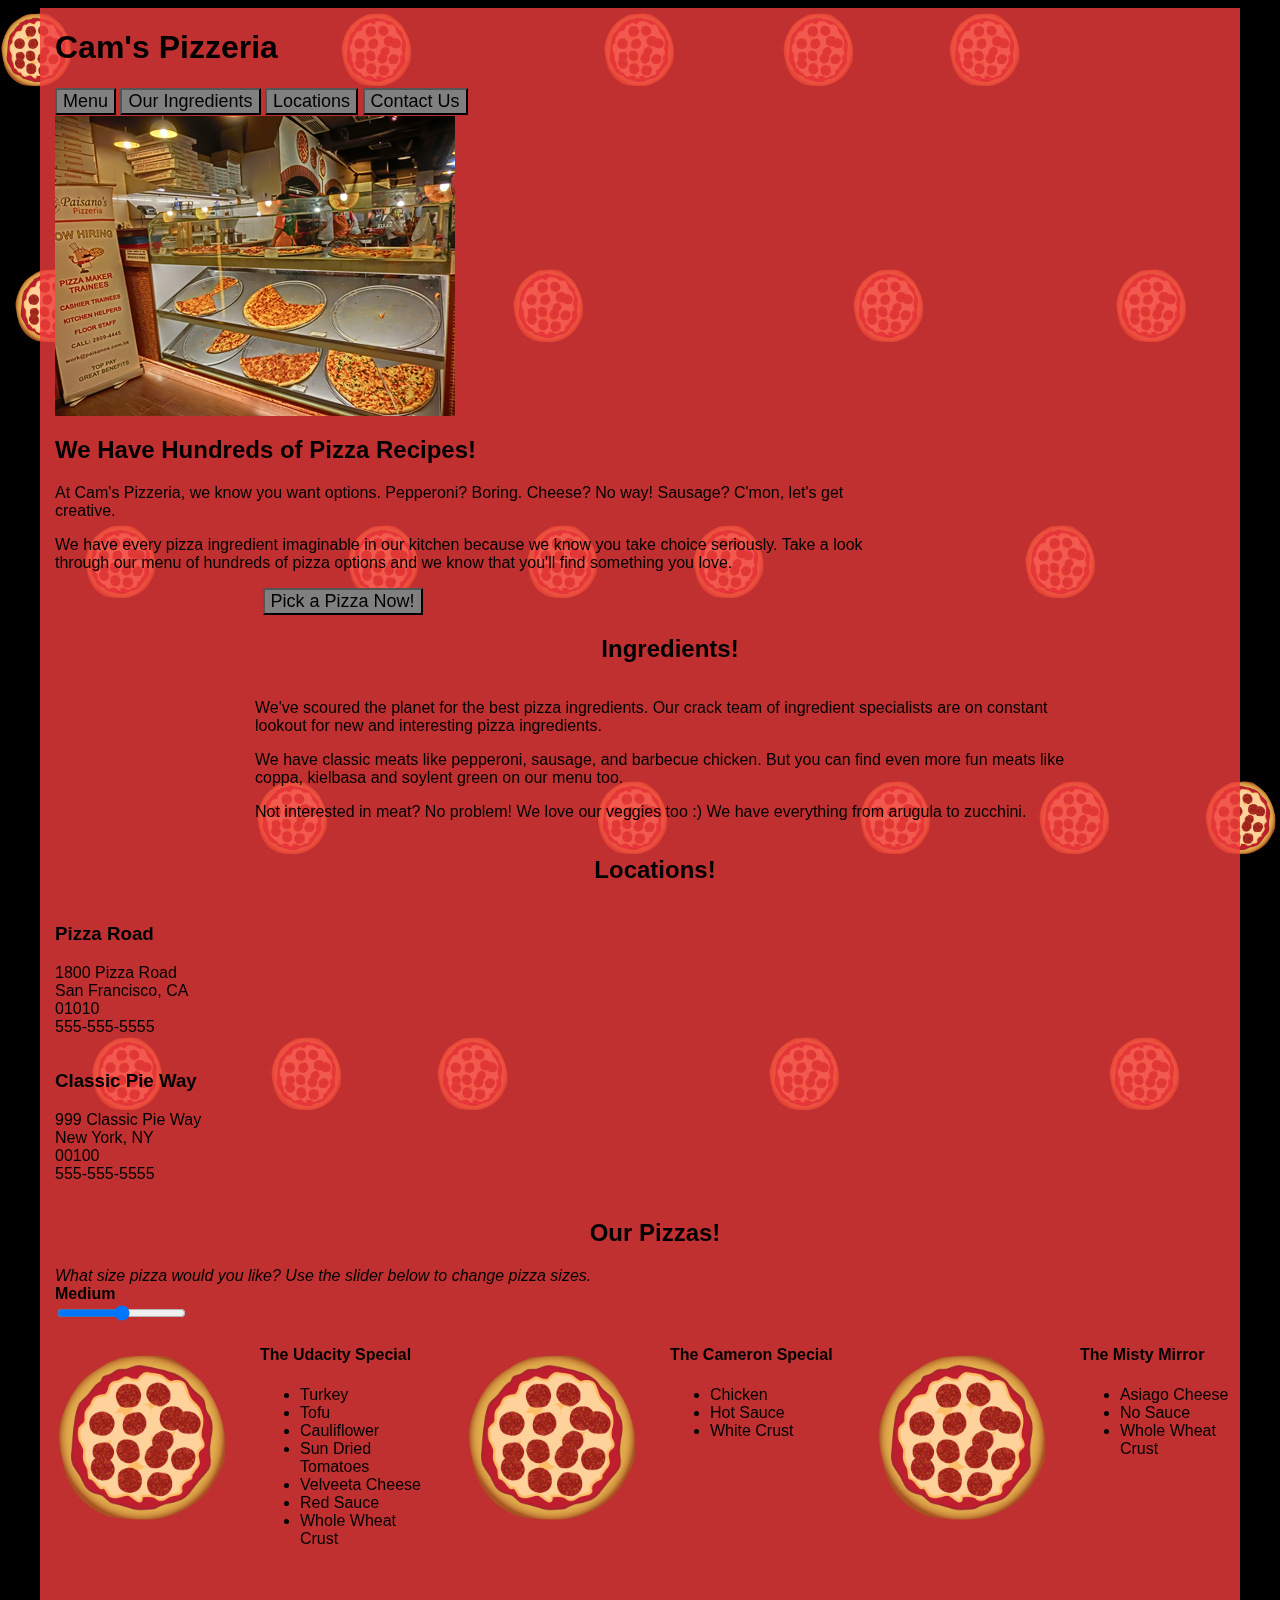
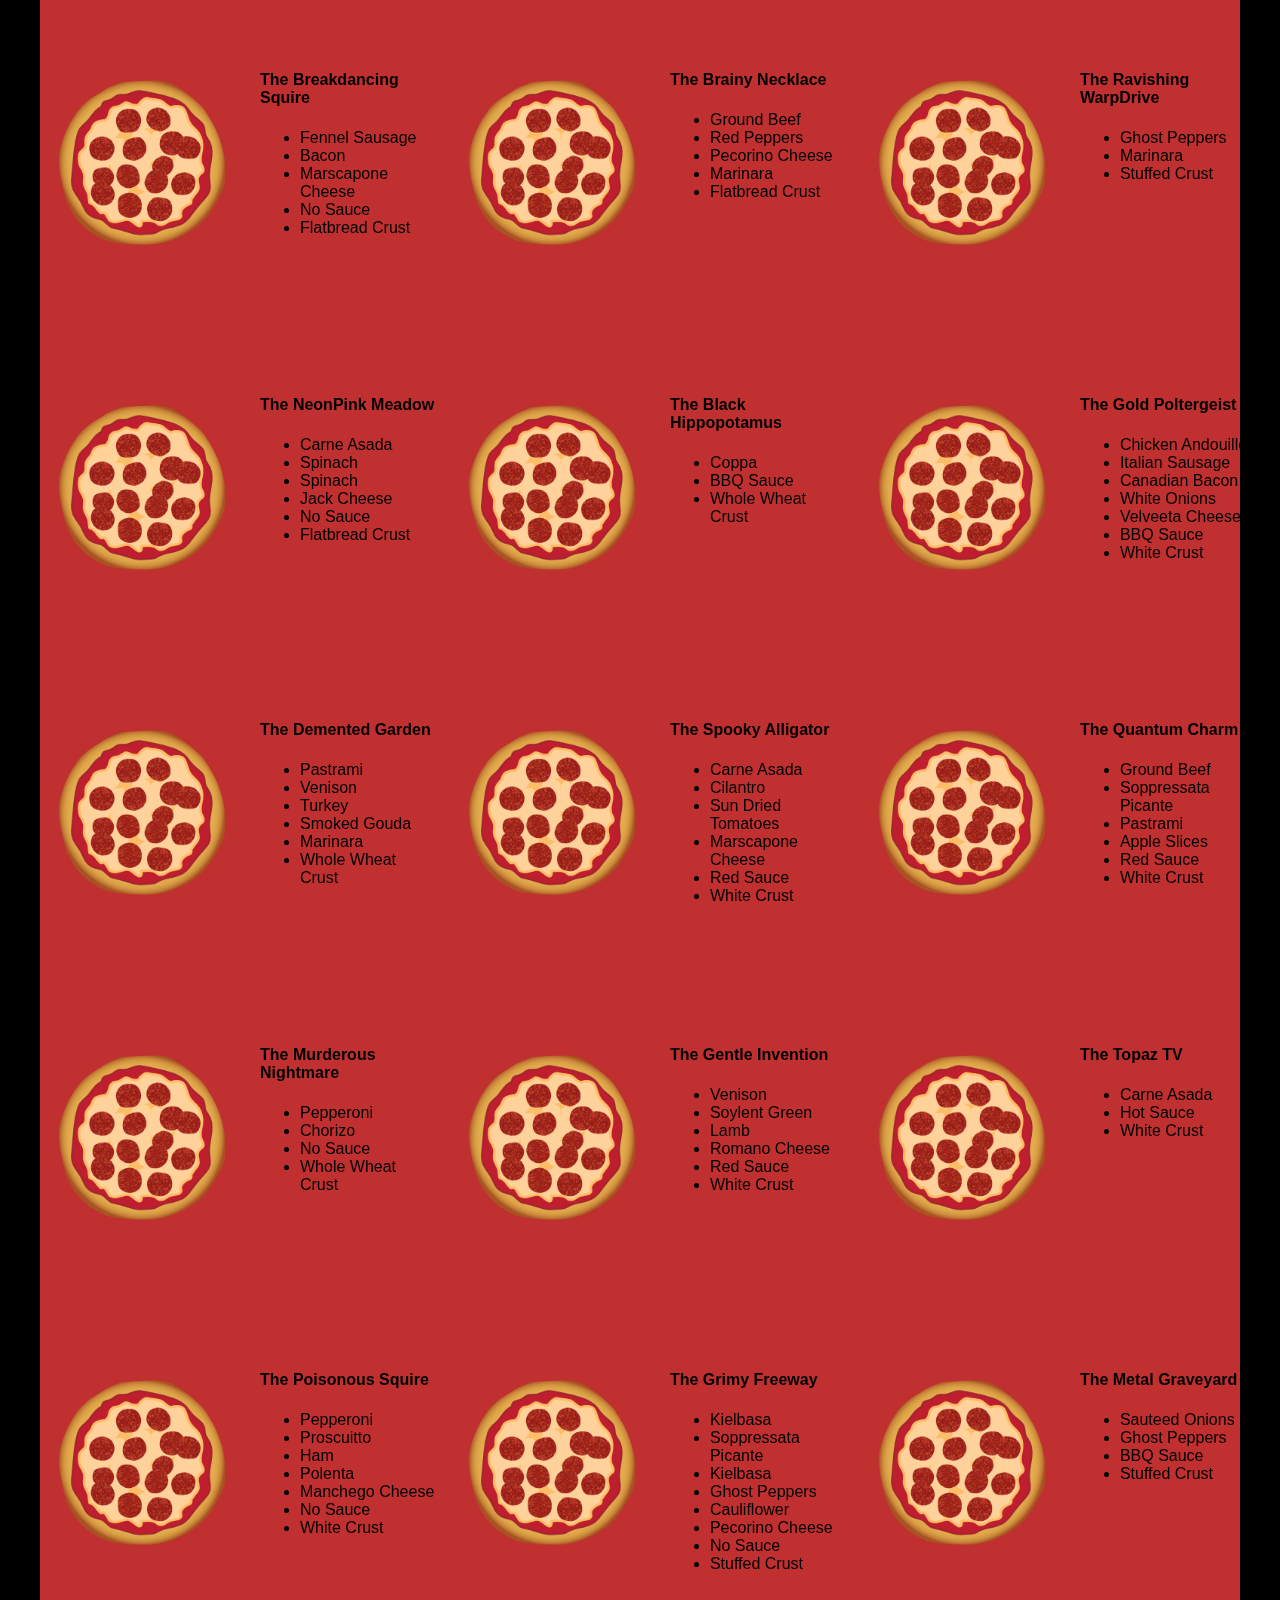
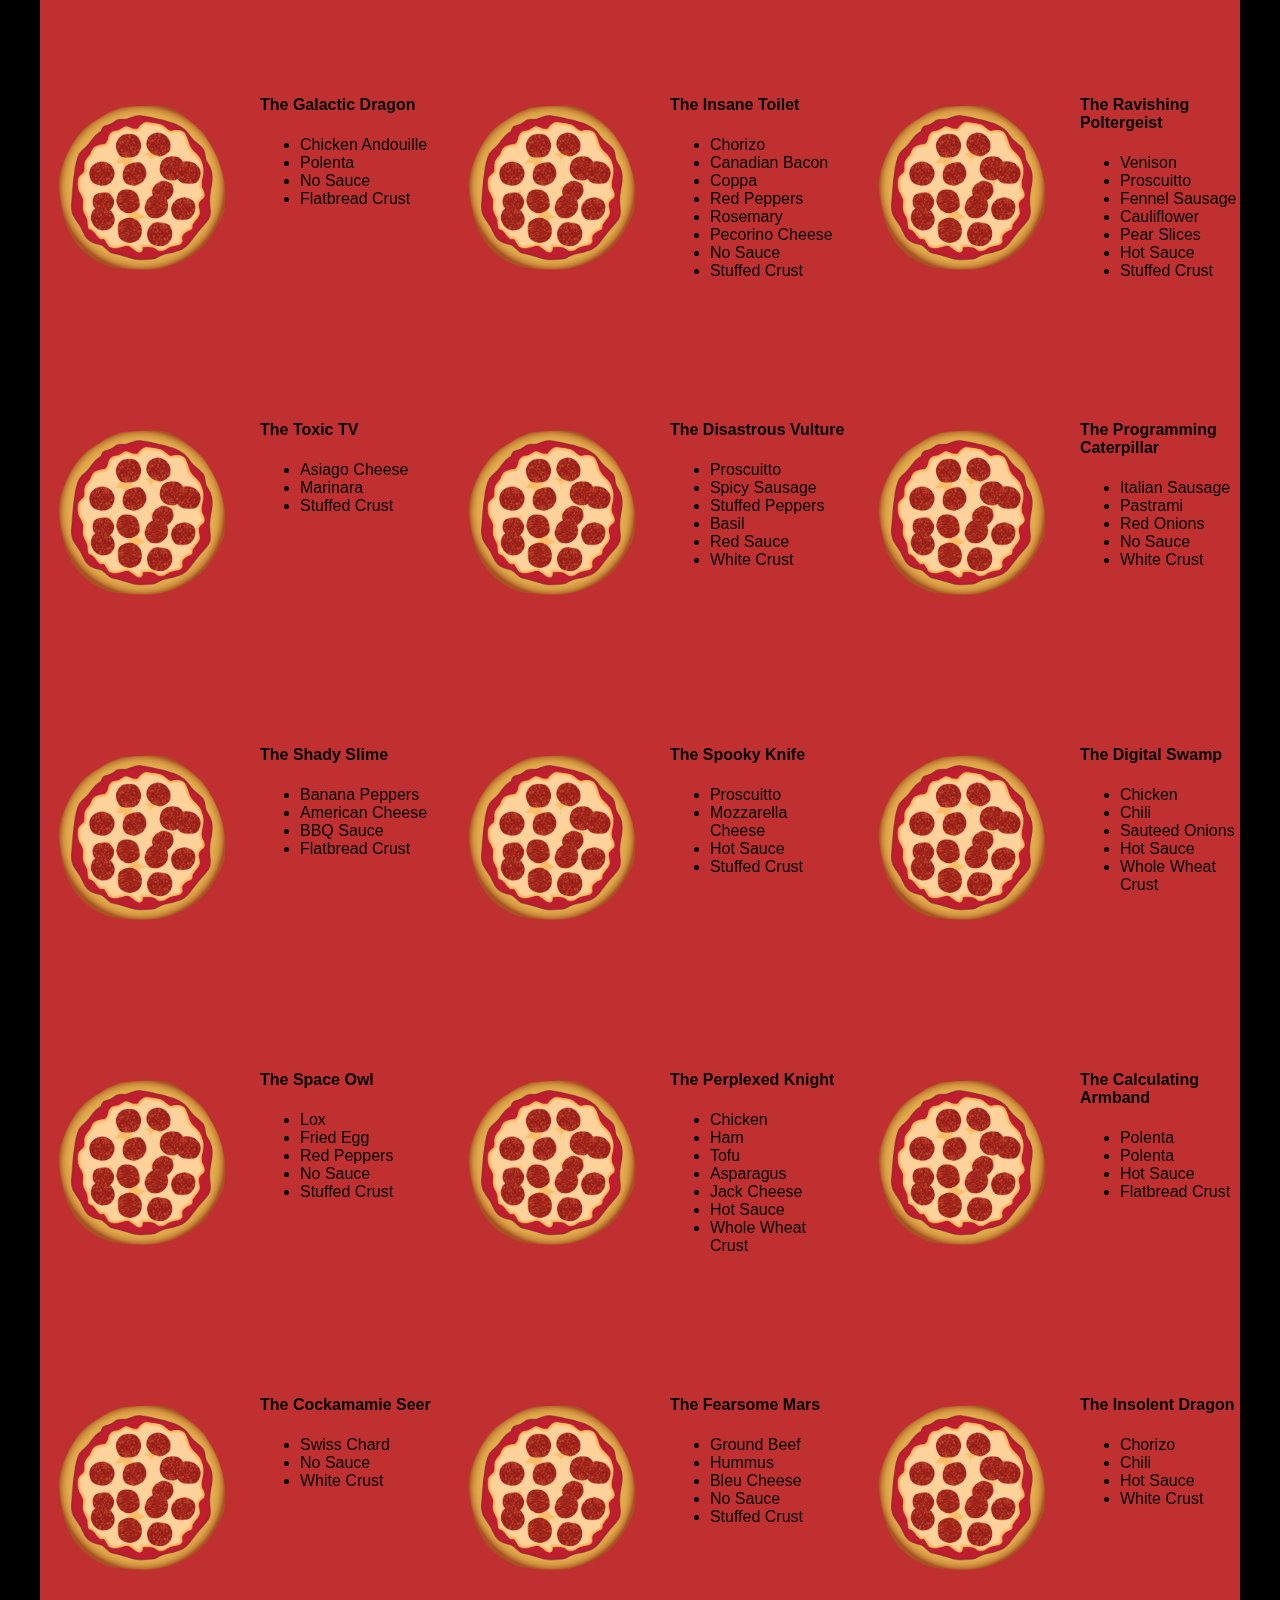
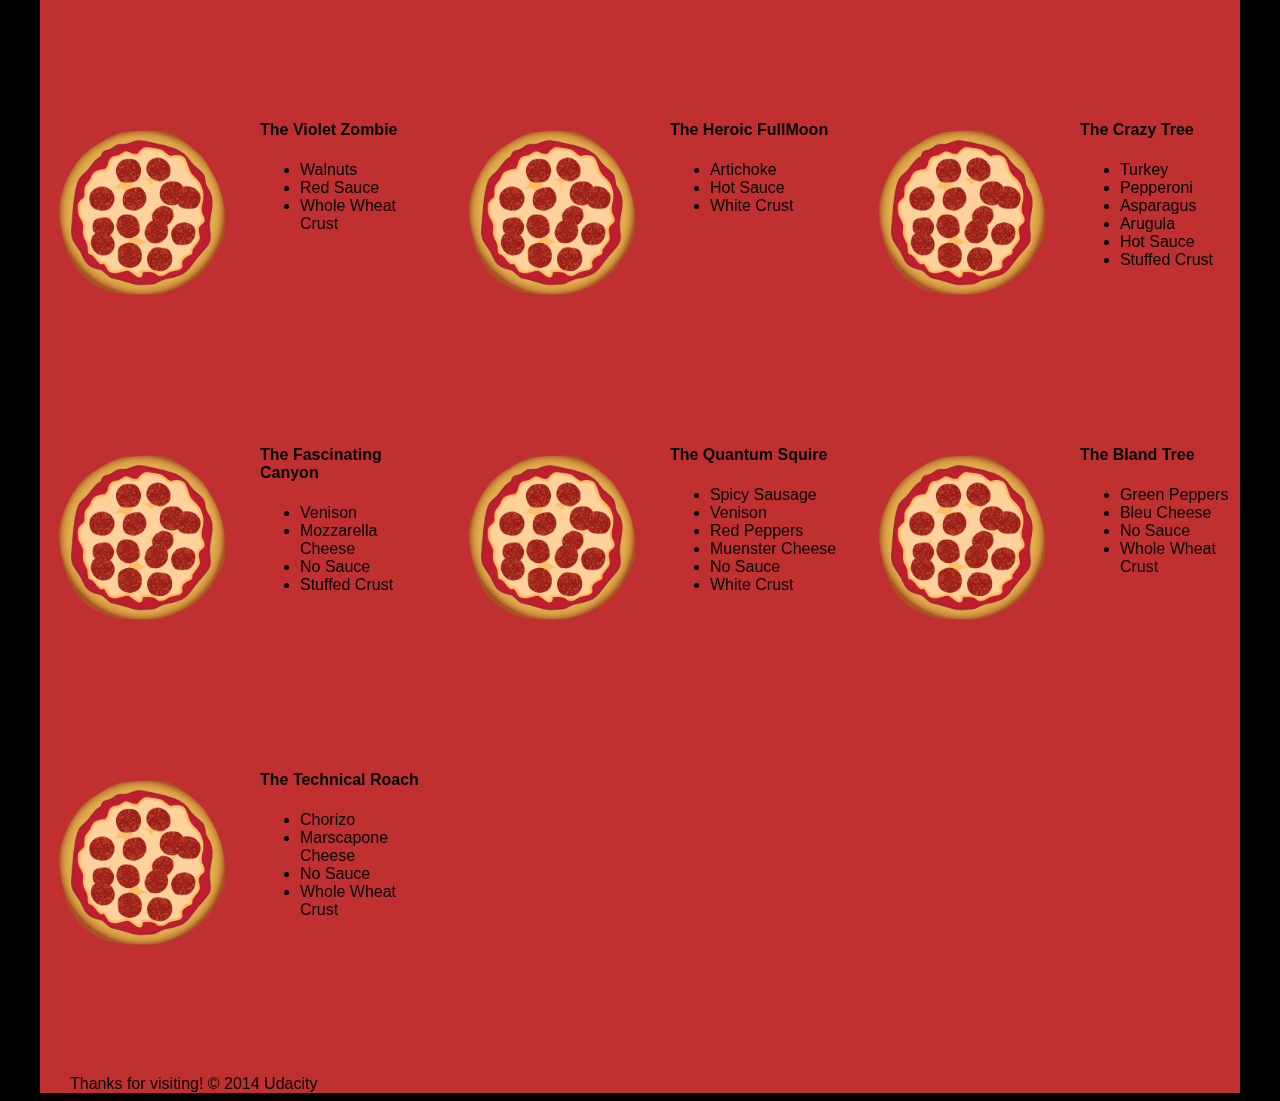
<file: views/pizza_uncompressed.html>
<!DOCTYPE HTML>
<html>
<head>  
 <!--<link rel="stylesheet" href="css/style.css">
  <link rel="stylesheet" href="css/bootstrap-grid.css">-->
  
  <style>
body {
  font-family: "Trebuchet MS", Helvetica, sans-serif;
  background: black;
}

input {
  background: grey;
  font-size: 18px;
}

form {
  display: inline-block;
}

.centered {
  text-align: center;
}

#pizzaSize {
  font-weight: 800;
}

.mover {
  position: fixed;
  width: 256px;
  z-index: -1;
  -webkit-backface-visibility: hidden;
  -webkit-perspective: 1000;
}

.randomPizzaContainer {
  float: left;
  display: flex;
}

.randomPizzaContainer:after {
  content: "";
  display: table;
  clear:both;
}

 .container {
  background-color: rgba(240, 60, 60, 0.8);
}
/*!
 * Bootstrap v3.2.0 (http://getbootstrap.com)
 * Copyright 2011-2014 Twitter, Inc.
 * Licensed under MIT (https://github.com/twbs/bootstrap/blob/master/LICENSE)
 */

/*!
 * Generated using the Bootstrap Customizer (http://getbootstrap.com/customize/?id=6b5a4e476fec98c1638f)
 * Config saved to config.json and https://gist.github.com/6b5a4e476fec98c1638f
 */
/*! normalize.css v3.0.1 | MIT License | git.io/normalize */


img {
  vertical-align: middle;
}
.img-responsive {
  display: block;
  width: 100% \9;
  max-width: 100%;
  height: auto;
}
.img-rounded {
  border-radius: 6px;
}
.img-thumbnail {
  padding: 4px;
  line-height: 1.42857143;
  background-color: #ffffff;
  border: 1px solid #dddddd;
  border-radius: 4px;
  -webkit-transition: all 0.2s ease-in-out;
  -o-transition: all 0.2s ease-in-out;
  transition: all 0.2s ease-in-out;
  display: inline-block;
  width: 100% \9;
  max-width: 100%;
  height: auto;
}
.img-circle {
  border-radius: 50%;
}
hr {
  margin-top: 20px;
  margin-bottom: 20px;
  border: 0;
  border-top: 1px solid #eeeeee;
}
.sr-only {
  position: absolute;
  width: 1px;
  height: 1px;
  margin: -1px;
  padding: 0;
  overflow: hidden;
  clip: rect(0, 0, 0, 0);
  border: 0;
}
.sr-only-focusable:active,
.sr-only-focusable:focus {
  position: static;
  width: auto;
  height: auto;
  margin: 0;
  overflow: visible;
  clip: auto;
}
.container {
  margin-right: auto;
  margin-left: auto;
  padding-left: 15px;
  padding-right: 15px;
}
@media (min-width: 768px) {
  .container {
    width: 750px;
  }
}
@media (min-width: 992px) {
  .container {
    width: 970px;
  }
}
@media (min-width: 1200px) {
  .container {
    width: 1170px;
  }
}
.container-fluid {
  margin-right: auto;
  margin-left: auto;
  padding-left: 15px;
  padding-right: 15px;
}
.row {
  margin-left: -15px;
  margin-right: -15px;
}
.col-xs-1, .col-sm-1, .col-md-1, .col-lg-1, .col-xs-2, .col-sm-2, .col-md-2, .col-lg-2, .col-xs-3, .col-sm-3, .col-md-3, .col-lg-3, .col-xs-4, .col-sm-4, .col-md-4, .col-lg-4, .col-xs-5, .col-sm-5, .col-md-5, .col-lg-5, .col-xs-6, .col-sm-6, .col-md-6, .col-lg-6, .col-xs-7, .col-sm-7, .col-md-7, .col-lg-7, .col-xs-8, .col-sm-8, .col-md-8, .col-lg-8, .col-xs-9, .col-sm-9, .col-md-9, .col-lg-9, .col-xs-10, .col-sm-10, .col-md-10, .col-lg-10, .col-xs-11, .col-sm-11, .col-md-11, .col-lg-11, .col-xs-12, .col-sm-12, .col-md-12, .col-lg-12 {
  position: relative;
  min-height: 1px;
  padding-left: 15px;
  padding-right: 15px;
}
.col-xs-1, .col-xs-2, .col-xs-3, .col-xs-4, .col-xs-5, .col-xs-6, .col-xs-7, .col-xs-8, .col-xs-9, .col-xs-10, .col-xs-11, .col-xs-12 {
  float: left;
}
.col-xs-12 {
  width: 100%;
}
.col-xs-11 {
  width: 91.66666667%;
}
.col-xs-10 {
  width: 83.33333333%;
}
.col-xs-9 {
  width: 75%;
}
.col-xs-8 {
  width: 66.66666667%;
}
.col-xs-7 {
  width: 58.33333333%;
}
.col-xs-6 {
  width: 50%;
}
.col-xs-5 {
  width: 41.66666667%;
}
.col-xs-4 {
  width: 33.33333333%;
}
.col-xs-3 {
  width: 25%;
}
.col-xs-2 {
  width: 16.66666667%;
}
.col-xs-1 {
  width: 8.33333333%;
}
.col-xs-pull-12 {
  right: 100%;
}
.col-xs-pull-11 {
  right: 91.66666667%;
}
.col-xs-pull-10 {
  right: 83.33333333%;
}
.col-xs-pull-9 {
  right: 75%;
}
.col-xs-pull-8 {
  right: 66.66666667%;
}
.col-xs-pull-7 {
  right: 58.33333333%;
}
.col-xs-pull-6 {
  right: 50%;
}
.col-xs-pull-5 {
  right: 41.66666667%;
}
.col-xs-pull-4 {
  right: 33.33333333%;
}
.col-xs-pull-3 {
  right: 25%;
}
.col-xs-pull-2 {
  right: 16.66666667%;
}
.col-xs-pull-1 {
  right: 8.33333333%;
}
.col-xs-pull-0 {
  right: auto;
}
.col-xs-push-12 {
  left: 100%;
}
.col-xs-push-11 {
  left: 91.66666667%;
}
.col-xs-push-10 {
  left: 83.33333333%;
}
.col-xs-push-9 {
  left: 75%;
}
.col-xs-push-8 {
  left: 66.66666667%;
}
.col-xs-push-7 {
  left: 58.33333333%;
}
.col-xs-push-6 {
  left: 50%;
}
.col-xs-push-5 {
  left: 41.66666667%;
}
.col-xs-push-4 {
  left: 33.33333333%;
}
.col-xs-push-3 {
  left: 25%;
}
.col-xs-push-2 {
  left: 16.66666667%;
}
.col-xs-push-1 {
  left: 8.33333333%;
}
.col-xs-push-0 {
  left: auto;
}
.col-xs-offset-12 {
  margin-left: 100%;
}
.col-xs-offset-11 {
  margin-left: 91.66666667%;
}
.col-xs-offset-10 {
  margin-left: 83.33333333%;
}
.col-xs-offset-9 {
  margin-left: 75%;
}
.col-xs-offset-8 {
  margin-left: 66.66666667%;
}
.col-xs-offset-7 {
  margin-left: 58.33333333%;
}
.col-xs-offset-6 {
  margin-left: 50%;
}
.col-xs-offset-5 {
  margin-left: 41.66666667%;
}
.col-xs-offset-4 {
  margin-left: 33.33333333%;
}
.col-xs-offset-3 {
  margin-left: 25%;
}
.col-xs-offset-2 {
  margin-left: 16.66666667%;
}
.col-xs-offset-1 {
  margin-left: 8.33333333%;
}
.col-xs-offset-0 {
  margin-left: 0%;
}
@media (min-width: 768px) {
  .col-sm-1, .col-sm-2, .col-sm-3, .col-sm-4, .col-sm-5, .col-sm-6, .col-sm-7, .col-sm-8, .col-sm-9, .col-sm-10, .col-sm-11, .col-sm-12 {
    float: left;
  }
  .col-sm-12 {
    width: 100%;
  }
  .col-sm-11 {
    width: 91.66666667%;
  }
  .col-sm-10 {
    width: 83.33333333%;
  }
  .col-sm-9 {
    width: 75%;
  }
  .col-sm-8 {
    width: 66.66666667%;
  }
  .col-sm-7 {
    width: 58.33333333%;
  }
  .col-sm-6 {
    width: 50%;
  }
  .col-sm-5 {
    width: 41.66666667%;
  }
  .col-sm-4 {
    width: 33.33333333%;
  }
  .col-sm-3 {
    width: 25%;
  }
  .col-sm-2 {
    width: 16.66666667%;
  }
  .col-sm-1 {
    width: 8.33333333%;
  }
  .col-sm-pull-12 {
    right: 100%;
  }
  .col-sm-pull-11 {
    right: 91.66666667%;
  }
  .col-sm-pull-10 {
    right: 83.33333333%;
  }
  .col-sm-pull-9 {
    right: 75%;
  }
  .col-sm-pull-8 {
    right: 66.66666667%;
  }
  .col-sm-pull-7 {
    right: 58.33333333%;
  }
  .col-sm-pull-6 {
    right: 50%;
  }
  .col-sm-pull-5 {
    right: 41.66666667%;
  }
  .col-sm-pull-4 {
    right: 33.33333333%;
  }
  .col-sm-pull-3 {
    right: 25%;
  }
  .col-sm-pull-2 {
    right: 16.66666667%;
  }
  .col-sm-pull-1 {
    right: 8.33333333%;
  }
  .col-sm-pull-0 {
    right: auto;
  }
  .col-sm-push-12 {
    left: 100%;
  }
  .col-sm-push-11 {
    left: 91.66666667%;
  }
  .col-sm-push-10 {
    left: 83.33333333%;
  }
  .col-sm-push-9 {
    left: 75%;
  }
  .col-sm-push-8 {
    left: 66.66666667%;
  }
  .col-sm-push-7 {
    left: 58.33333333%;
  }
  .col-sm-push-6 {
    left: 50%;
  }
  .col-sm-push-5 {
    left: 41.66666667%;
  }
  .col-sm-push-4 {
    left: 33.33333333%;
  }
  .col-sm-push-3 {
    left: 25%;
  }
  .col-sm-push-2 {
    left: 16.66666667%;
  }
  .col-sm-push-1 {
    left: 8.33333333%;
  }
  .col-sm-push-0 {
    left: auto;
  }
  .col-sm-offset-12 {
    margin-left: 100%;
  }
  .col-sm-offset-11 {
    margin-left: 91.66666667%;
  }
  .col-sm-offset-10 {
    margin-left: 83.33333333%;
  }
  .col-sm-offset-9 {
    margin-left: 75%;
  }
  .col-sm-offset-8 {
    margin-left: 66.66666667%;
  }
  .col-sm-offset-7 {
    margin-left: 58.33333333%;
  }
  .col-sm-offset-6 {
    margin-left: 50%;
  }
  .col-sm-offset-5 {
    margin-left: 41.66666667%;
  }
  .col-sm-offset-4 {
    margin-left: 33.33333333%;
  }
  .col-sm-offset-3 {
    margin-left: 25%;
  }
  .col-sm-offset-2 {
    margin-left: 16.66666667%;
  }
  .col-sm-offset-1 {
    margin-left: 8.33333333%;
  }
  .col-sm-offset-0 {
    margin-left: 0%;
  }
}
@media (min-width: 992px) {
  .col-md-1, .col-md-2, .col-md-3, .col-md-4, .col-md-5, .col-md-6, .col-md-7, .col-md-8, .col-md-9, .col-md-10, .col-md-11, .col-md-12 {
    float: left;
  }
  .col-md-12 {
    width: 100%;
  }
  .col-md-11 {
    width: 91.66666667%;
  }
  .col-md-10 {
    width: 83.33333333%;
  }
  .col-md-9 {
    width: 75%;
  }
  .col-md-8 {
    width: 66.66666667%;
  }
  .col-md-7 {
    width: 58.33333333%;
  }
  .col-md-6 {
    width: 50%;
  }
  .col-md-5 {
    width: 41.66666667%;
  }
  .col-md-4 {
    width: 33.33333333%;
  }
  .col-md-3 {
    width: 25%;
  }
  .col-md-2 {
    width: 16.66666667%;
  }
  .col-md-1 {
    width: 8.33333333%;
  }
  .col-md-pull-12 {
    right: 100%;
  }
  .col-md-pull-11 {
    right: 91.66666667%;
  }
  .col-md-pull-10 {
    right: 83.33333333%;
  }
  .col-md-pull-9 {
    right: 75%;
  }
  .col-md-pull-8 {
    right: 66.66666667%;
  }
  .col-md-pull-7 {
    right: 58.33333333%;
  }
  .col-md-pull-6 {
    right: 50%;
  }
  .col-md-pull-5 {
    right: 41.66666667%;
  }
  .col-md-pull-4 {
    right: 33.33333333%;
  }
  .col-md-pull-3 {
    right: 25%;
  }
  .col-md-pull-2 {
    right: 16.66666667%;
  }
  .col-md-pull-1 {
    right: 8.33333333%;
  }
  .col-md-pull-0 {
    right: auto;
  }
  .col-md-push-12 {
    left: 100%;
  }
  .col-md-push-11 {
    left: 91.66666667%;
  }
  .col-md-push-10 {
    left: 83.33333333%;
  }
  .col-md-push-9 {
    left: 75%;
  }
  .col-md-push-8 {
    left: 66.66666667%;
  }
  .col-md-push-7 {
    left: 58.33333333%;
  }
  .col-md-push-6 {
    left: 50%;
  }
  .col-md-push-5 {
    left: 41.66666667%;
  }
  .col-md-push-4 {
    left: 33.33333333%;
  }
  .col-md-push-3 {
    left: 25%;
  }
  .col-md-push-2 {
    left: 16.66666667%;
  }
  .col-md-push-1 {
    left: 8.33333333%;
  }
  .col-md-push-0 {
    left: auto;
  }
  .col-md-offset-12 {
    margin-left: 100%;
  }
  .col-md-offset-11 {
    margin-left: 91.66666667%;
  }
  .col-md-offset-10 {
    margin-left: 83.33333333%;
  }
  .col-md-offset-9 {
    margin-left: 75%;
  }
  .col-md-offset-8 {
    margin-left: 66.66666667%;
  }
  .col-md-offset-7 {
    margin-left: 58.33333333%;
  }
  .col-md-offset-6 {
    margin-left: 50%;
  }
  .col-md-offset-5 {
    margin-left: 41.66666667%;
  }
  .col-md-offset-4 {
    margin-left: 33.33333333%;
  }
  .col-md-offset-3 {
    margin-left: 25%;
  }
  .col-md-offset-2 {
    margin-left: 16.66666667%;
  }
  .col-md-offset-1 {
    margin-left: 8.33333333%;
  }
  .col-md-offset-0 {
    margin-left: 0%;
  }
}
@media (min-width: 1200px) {
  .col-lg-1, .col-lg-2, .col-lg-3, .col-lg-4, .col-lg-5, .col-lg-6, .col-lg-7, .col-lg-8, .col-lg-9, .col-lg-10, .col-lg-11, .col-lg-12 {
    float: left;
  }
  .col-lg-12 {
    width: 100%;
  }
  .col-lg-11 {
    width: 91.66666667%;
  }
  .col-lg-10 {
    width: 83.33333333%;
  }
  .col-lg-9 {
    width: 75%;
  }
  .col-lg-8 {
    width: 66.66666667%;
  }
  .col-lg-7 {
    width: 58.33333333%;
  }
  .col-lg-6 {
    width: 50%;
  }
  .col-lg-5 {
    width: 41.66666667%;
  }
  .col-lg-4 {
    width: 33.33333333%;
  }
  .col-lg-3 {
    width: 25%;
  }
  .col-lg-2 {
    width: 16.66666667%;
  }
  .col-lg-1 {
    width: 8.33333333%;
  }
  .col-lg-pull-12 {
    right: 100%;
  }
  .col-lg-pull-11 {
    right: 91.66666667%;
  }
  .col-lg-pull-10 {
    right: 83.33333333%;
  }
  .col-lg-pull-9 {
    right: 75%;
  }
  .col-lg-pull-8 {
    right: 66.66666667%;
  }
  .col-lg-pull-7 {
    right: 58.33333333%;
  }
  .col-lg-pull-6 {
    right: 50%;
  }
  .col-lg-pull-5 {
    right: 41.66666667%;
  }
  .col-lg-pull-4 {
    right: 33.33333333%;
  }
  .col-lg-pull-3 {
    right: 25%;
  }
  .col-lg-pull-2 {
    right: 16.66666667%;
  }
  .col-lg-pull-1 {
    right: 8.33333333%;
  }
  .col-lg-pull-0 {
    right: auto;
  }
  .col-lg-push-12 {
    left: 100%;
  }
  .col-lg-push-11 {
    left: 91.66666667%;
  }
  .col-lg-push-10 {
    left: 83.33333333%;
  }
  .col-lg-push-9 {
    left: 75%;
  }
  .col-lg-push-8 {
    left: 66.66666667%;
  }
  .col-lg-push-7 {
    left: 58.33333333%;
  }
  .col-lg-push-6 {
    left: 50%;
  }
  .col-lg-push-5 {
    left: 41.66666667%;
  }
  .col-lg-push-4 {
    left: 33.33333333%;
  }
  .col-lg-push-3 {
    left: 25%;
  }
  .col-lg-push-2 {
    left: 16.66666667%;
  }
  .col-lg-push-1 {
    left: 8.33333333%;
  }
  .col-lg-push-0 {
    left: auto;
  }
  .col-lg-offset-12 {
    margin-left: 100%;
  }
  .col-lg-offset-11 {
    margin-left: 91.66666667%;
  }
  .col-lg-offset-10 {
    margin-left: 83.33333333%;
  }
  .col-lg-offset-9 {
    margin-left: 75%;
  }
  .col-lg-offset-8 {
    margin-left: 66.66666667%;
  }
  .col-lg-offset-7 {
    margin-left: 58.33333333%;
  }
  .col-lg-offset-6 {
    margin-left: 50%;
  }
  .col-lg-offset-5 {
    margin-left: 41.66666667%;
  }
  .col-lg-offset-4 {
    margin-left: 33.33333333%;
  }
  .col-lg-offset-3 {
    margin-left: 25%;
  }
  .col-lg-offset-2 {
    margin-left: 16.66666667%;
  }
  .col-lg-offset-1 {
    margin-left: 8.33333333%;
  }
  .col-lg-offset-0 {
    margin-left: 0%;
  }
}
.clearfix:before,
.clearfix:after,
.container:before,
.container:after,
.container-fluid:before,
.container-fluid:after,
.row:before,
.row:after {
  content: " ";
  display: table;
}
.clearfix:after,
.container:after,
.container-fluid:after,
.row:after {
  clear: both;
}
.center-block {
  display: block;
  margin-left: auto;
  margin-right: auto;
}
.pull-right {
  float: right !important;
}
.pull-left {
  float: left !important;
}
.hide {
  display: none !important;
}
.show {
  display: block !important;
}
.invisible {
  visibility: hidden;
}
.text-hide {
  font: 0/0 a;
  color: transparent;
  text-shadow: none;
  background-color: transparent;
  border: 0;
}
.hidden {
  display: none !important;
  visibility: hidden !important;
}
.affix {
  position: fixed;
  -webkit-transform: translate3d(0, 0, 0);
  transform: translate3d(0, 0, 0);
}

  </style>
</head>

<body>
  <div class="container">
    <div id="header" class="row">
      <div class="col-md-6">
        <div class="row">
          <div class="col-md-12">
            <h1>Cam's Pizzeria</h1>
            <div class="row">
              <div id="menu" class="col-md-12">
                <form action="#randomPizzas">
                  <input type="submit" value="Menu">
                </form>
                <form action="#ingredients">
                  <input type="submit" value="Our Ingredients">
                </form>
                <form action="#locations">
                  <input type="submit" value="Locations">
                </form>
                <form action="#" onsubmit="alert('Thanks for clicking! This button doesn\'t do anything because this is a fake pizzeria :\)')">
                  <input type="submit" value="Contact Us">
                </form>
              </div>
            </div>
          </div>
        </div>
      </div>
      <div id="movingPizzas1" class="col-md-6">
      </div>
    </div>
    <div id="callToAction" class="row">
      <div class="col-md-4">
        <img src="images/pizzeria2.jpg" class="img-responsive"> <!-- Image credit to: http://commons.wikimedia.org/wiki/File:HK_TST_night_%E5%98%89%E8%98%AD%E9%81%93_Granville_Road_restaurant_Paisano's_Pizzeria_pizza_Dec-2013.JPG -->
      </div>
      <div class="col-md-8">
        <div class="row">
          <div class="col-md-12">
            <h2>We Have Hundreds of Pizza Recipes!</h2>            
            <p>At Cam's Pizzeria, we know you want options. Pepperoni? Boring. Cheese? No way! Sausage? C'mon, let's get creative.</p>

            <p>We have every pizza ingredient imaginable in our kitchen because we know you take choice seriously. Take a look through our menu of hundreds of pizza options and we know that you'll find something you love.</p>
          </div>
        </div>
        <div class="row">
          <div class="col-md-6 col-md-push-3">
            <form action="#randomPizzas">
              <input type="submit" value="Pick a Pizza Now!">
            </form>
          </div>
        </div>
      </div>
    </div>
    <div id="ingredients" class="row">
      <div class="col-md-8 col-md-push-2">
        <div class="row">
          <div class="col-md-12 centered">
            <h2>Ingredients!</h2>
          </div>
        </div>
        <div class="row">
          <div class="col-md-12">
            <p>We've scoured the planet for the best pizza ingredients. Our crack team of ingredient specialists are on constant lookout for new and interesting pizza ingredients.</p>

            <p>We have classic meats like pepperoni, sausage, and barbecue chicken. But you can find even more fun meats like coppa, kielbasa and soylent green on our menu too.</p>

            <p>Not interested in meat? No problem! We love our veggies too :) We have everything from arugula to zucchini.</p>
          </div>
        </div>
      </div>
    </div>
    <div id="locations" class="row">
      <div class="col-md-12">
        <h2 style="text-align: center">Locations!</h2>
        <div class="row">
          <div class="col-md-6">
            <h3>Pizza Road</h3>
            <p>1800 Pizza Road<br>San Francisco, CA<br>01010<br>555-555-5555</p>
          </div>
          <div class="col-md-6">
            <h3>Classic Pie Way</h3>
            <p>999 Classic Pie Way<br>New York, NY<br>00100<br>555-555-5555</p>
          </div>
        </div>
      </div>
    </div>
    <div id="pizzaGenerator" class="row">
      <div class="col-md-12">
        <h2 style="text-align: center">Our Pizzas!</h2>
        <div class="row">
          <div class="col-md-12">
            <em>What size pizza would you like? Use the slider below to change pizza sizes.</em>
          </div>
          <div id="pizzaSize" class="col-md-6">Medium</div>
          <div class="col-md-12">
            <input id="sizeSlider" type="range" min="1" max="3" value="2" step="1" onchange="resizePizzas(this.value)"></input>
          </div>
        </div>
        <div id="randomPizzas" class="row">
          <div id="pizza0" class="randomPizzaContainer" style="width:33.33%;">
            <div class="col-md-6">
              <img src="images/pizza.png" class="img-responsive">
            </div>
            <div class="col-md-6">
              <h4>The Udacity Special</h4>
              <ul>
                <li>Turkey</li>
                <li>Tofu</li>
                <li>Cauliflower</li>
                <li>Sun Dried Tomatoes</li>
                <li>Velveeta Cheese</li>
                <li>Red Sauce</li>
                <li>Whole Wheat Crust</li>
              </ul>
            </div>
          </div>
          <div id="pizza1" class="randomPizzaContainer" style="width:33.33%;">
            <div class="col-md-6">
              <img src="images/pizza.png" class="img-responsive">
            </div>
            <div class="col-md-6">
              <h4>The Cameron Special</h4>
              <ul>
                <li>Chicken</li>
                <li>Hot Sauce</li>
                <li>White Crust</li>
              </ul>
            </div>
          </div>
        </div>
      </div>
    </div>
    <div id="footer" class="col-md-12">Thanks for visiting! &copy; 2014 Udacity</div>
  </div>
<script type="text/javascript" src="js/main.js" async></script>
<!--I inlined this portion of the main.js because the async tag was causing the js to run before the html it created was there-->
<script type="text/javascript">
var frame = 0;
function updatePositions() {
  frame++;
  window.performance.mark("mark_start_frame");

  var sTop = document.body.scrollTop / 1250;
  for (var i = 0; i < numberOfItems; i++) {
    var phase = Math.sin((sTop) + (i % 5));
    items[i].style.transform = 'translate3d(' + (100*phase) + 'px, 0, 0)';
  }
  //learned translate3d tip from @1198 on piazza
  // User Timing API to the rescue again. Seriously, it's worth learning.
  // Super easy to create custom metrics.
  window.performance.mark("mark_end_frame");
  window.performance.measure("measure_frame_duration", "mark_start_frame", "mark_end_frame");
  if (frame % 10 === 0) {
    var timesToUpdatePosition = window.performance.getEntriesByName("measure_frame_duration");
    logAverageFrame(timesToUpdatePosition);
  }
}

// runs updatePositions on scroll
window.addEventListener('scroll', updatePositions);

// Generates the sliding pizzas when the page loads.
document.addEventListener('DOMContentLoaded', function() {
  var cols = 8;
  var s = 256;
  for (var i = 0; i < 40; i++) {
    var elem = document.createElement('img');
    elem.className = 'mover';
    elem.src = "images/pizza.png";
    elem.style.height = "100px";
    elem.style.width = "73.333px";
    //set the initial, horizontal positions of the pizzas as recommended in piazza @1017
    elem.style.left = ((i % cols) * s) + 'px';
    elem.style.top = (Math.floor(i / cols) * s) + 'px';
    document.querySelector("#movingPizzas1").appendChild(elem);
  }
  //moved these to global scope here because they are not created
  //until the .mover class is loaded by the above code and 
  //it must be before updatePositions is called at the end
items = document.querySelectorAll('.mover');
numberOfItems = items.length;
  updatePositions();
});</script>
</body>

</html>
</file>
<file: css/style.css>
html {
  font-size: 100%;
  overflow-y: scroll;
  -webkit-tap-highlight-color: rgba(0,0,0,0);
  -ms-text-size-adjust: 100%;
  -webkit-text-size-adjust: none;
}
body { margin: 0; font-size: 14px; line-height: 1.61; font-weight: 400; }
body, button, input, select, textarea { font-family: 'Open Sans', sans-serif; color: #333; }

a { color: #12C; }
a:visited { color: #61C; }
a:focus { outline: thin dotted; }
a:hover, a:active { color: #c00; outline: 0; }

b, strong { font-weight: bold; }
pre, code { font-family: monospace, monospace; font-size: 1em; }
ul, ol { margin: 1em 0; padding: 0 0 0 20px; }
img { border: 0; max-width: 100%; }

body { background: #fff; }
header, footer, .container { max-width: 45em; margin: 0 auto; }

header { padding: 0 0.5em; color: #C90B0B; }
header img { border-radius: 40px; float: left; }
header p { font-size:1.5em; font-weight: bold; padding-left: 4em;}
header p span { font-size: 0.8em; font-weight: normal;}

.hero { padding: 2em; background-color: #f8f8f8; font-size:1.2em;
  border-bottom: 1px solid #ccc;
  border-top: 1px solid #ccc;
}

.content { padding: 1em 1em; }
.content li { list-style-type: none; font-size: 1.1em;}
li img { float:left; padding-right: 1em; }
li p { font-size: 0.9em; font-style: italic; }

footer {
  padding: 0 0.5em;
  border-top: 1px solid #ccc;
}
footer span { float: right; font-style: italic; }

/* Smartphones (portrait) */
@media only screen and (max-width: 480px) {
  body { font-size: 12px;}
  header p { padding-left: 4.5em;}
}
</file>
<file: css/print.css>
@media print{*{background:0 0!important;color:#000!important;text-shadow:none!important;filter:none!important;-ms-filter:none!important}a,a:visited{color:#444!important;text-decoration:underline}a[href]:after{content:" (" attr(href) ")"}img,tr{page-break-inside:avoid}img{max-width:100%!important}@page{margin:.5cm}h2,h3,p{orphans:3;widows:3}h2,h3{page-break-after:avoid}}
</file>
<file: views/css/style.css>
*{-webkit-box-sizing:border-box;-moz-box-sizing:border-box;-box-sizing:border-box}body{font-family:"Trebuchet MS",Helvetica,sans-serif;background:#000}input{background:grey;font-size:18px}form{display:inline-block}.centered{text-align:center}#pizzaSize{font-weight:800}.mover{position:fixed;width:256px;z-index:-1;-webkit-backface-visibility:hidden;-webkit-perspective:1000}.randomPizzaContainer{float:left;display:flex}.randomPizzaContainer:after{content:"";display:table;clear:both}.container{background-color:rgba(240,60,60,.8)}
</file>
